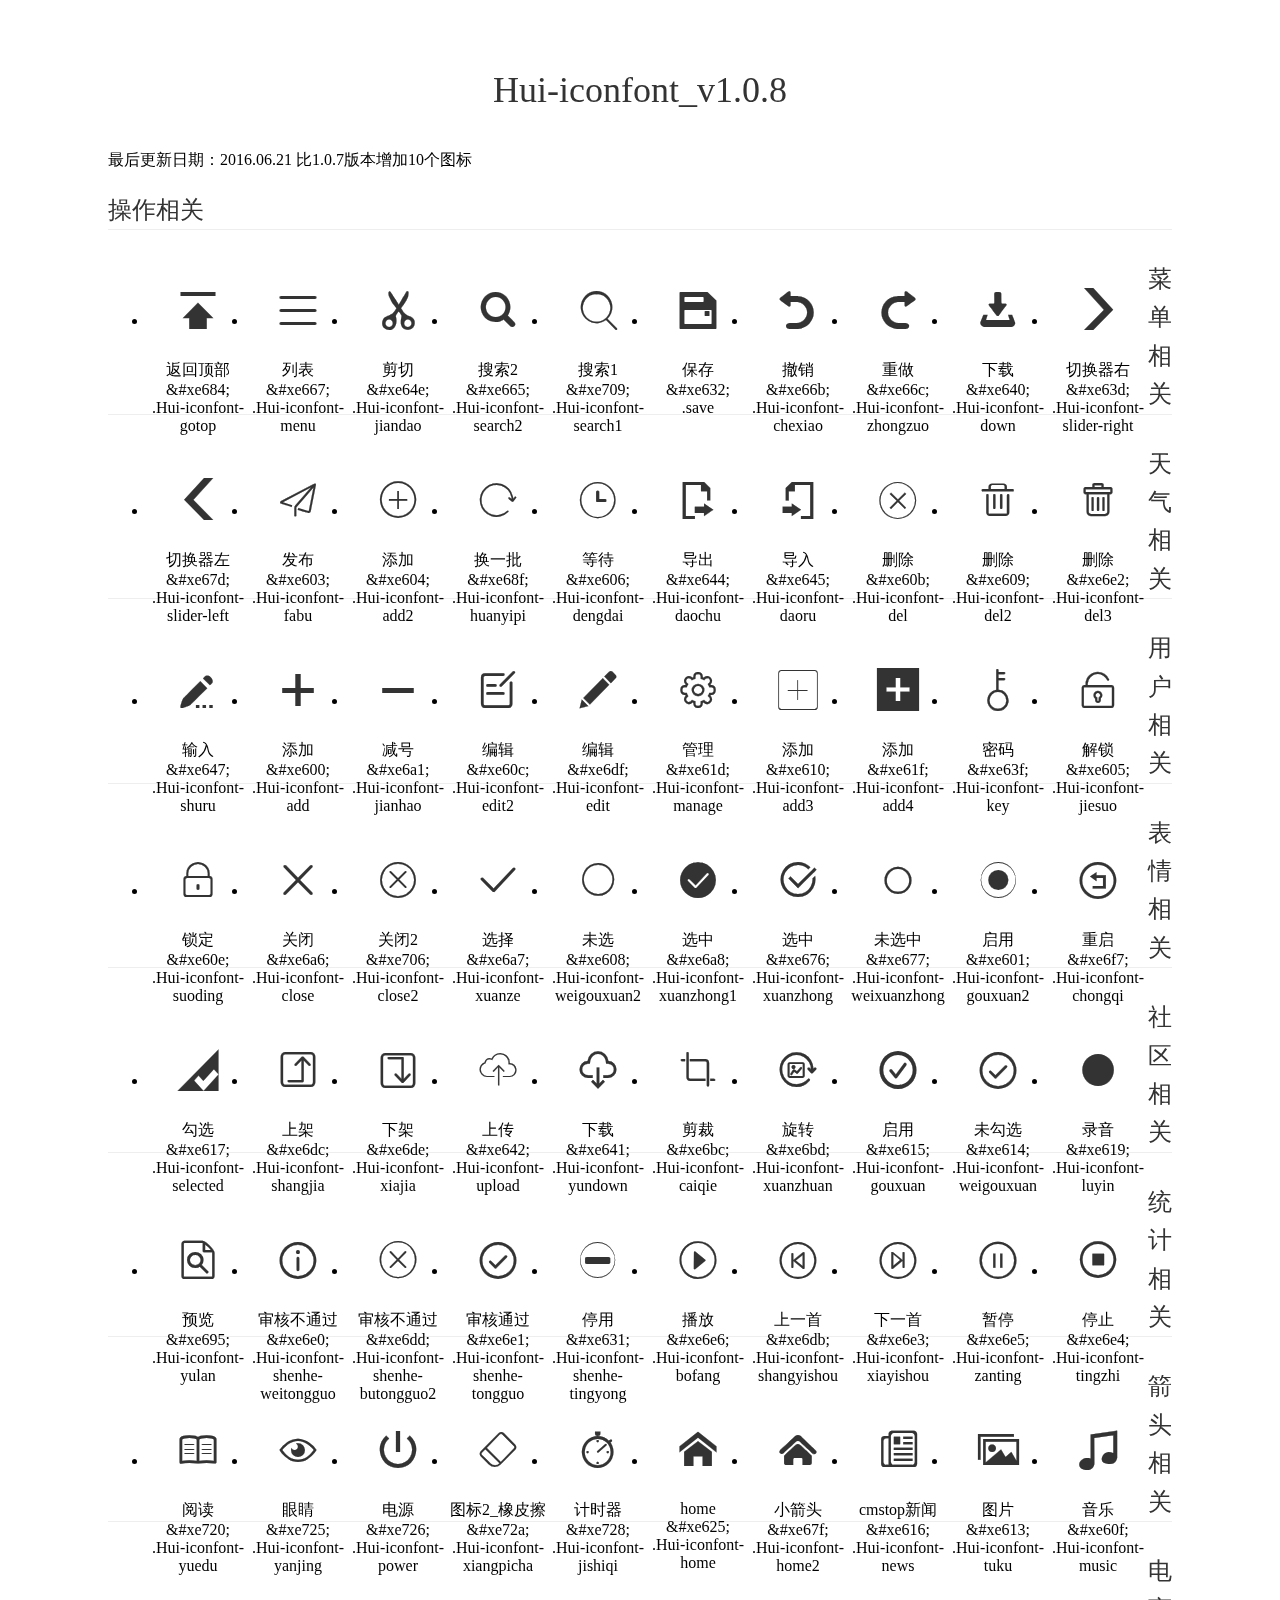
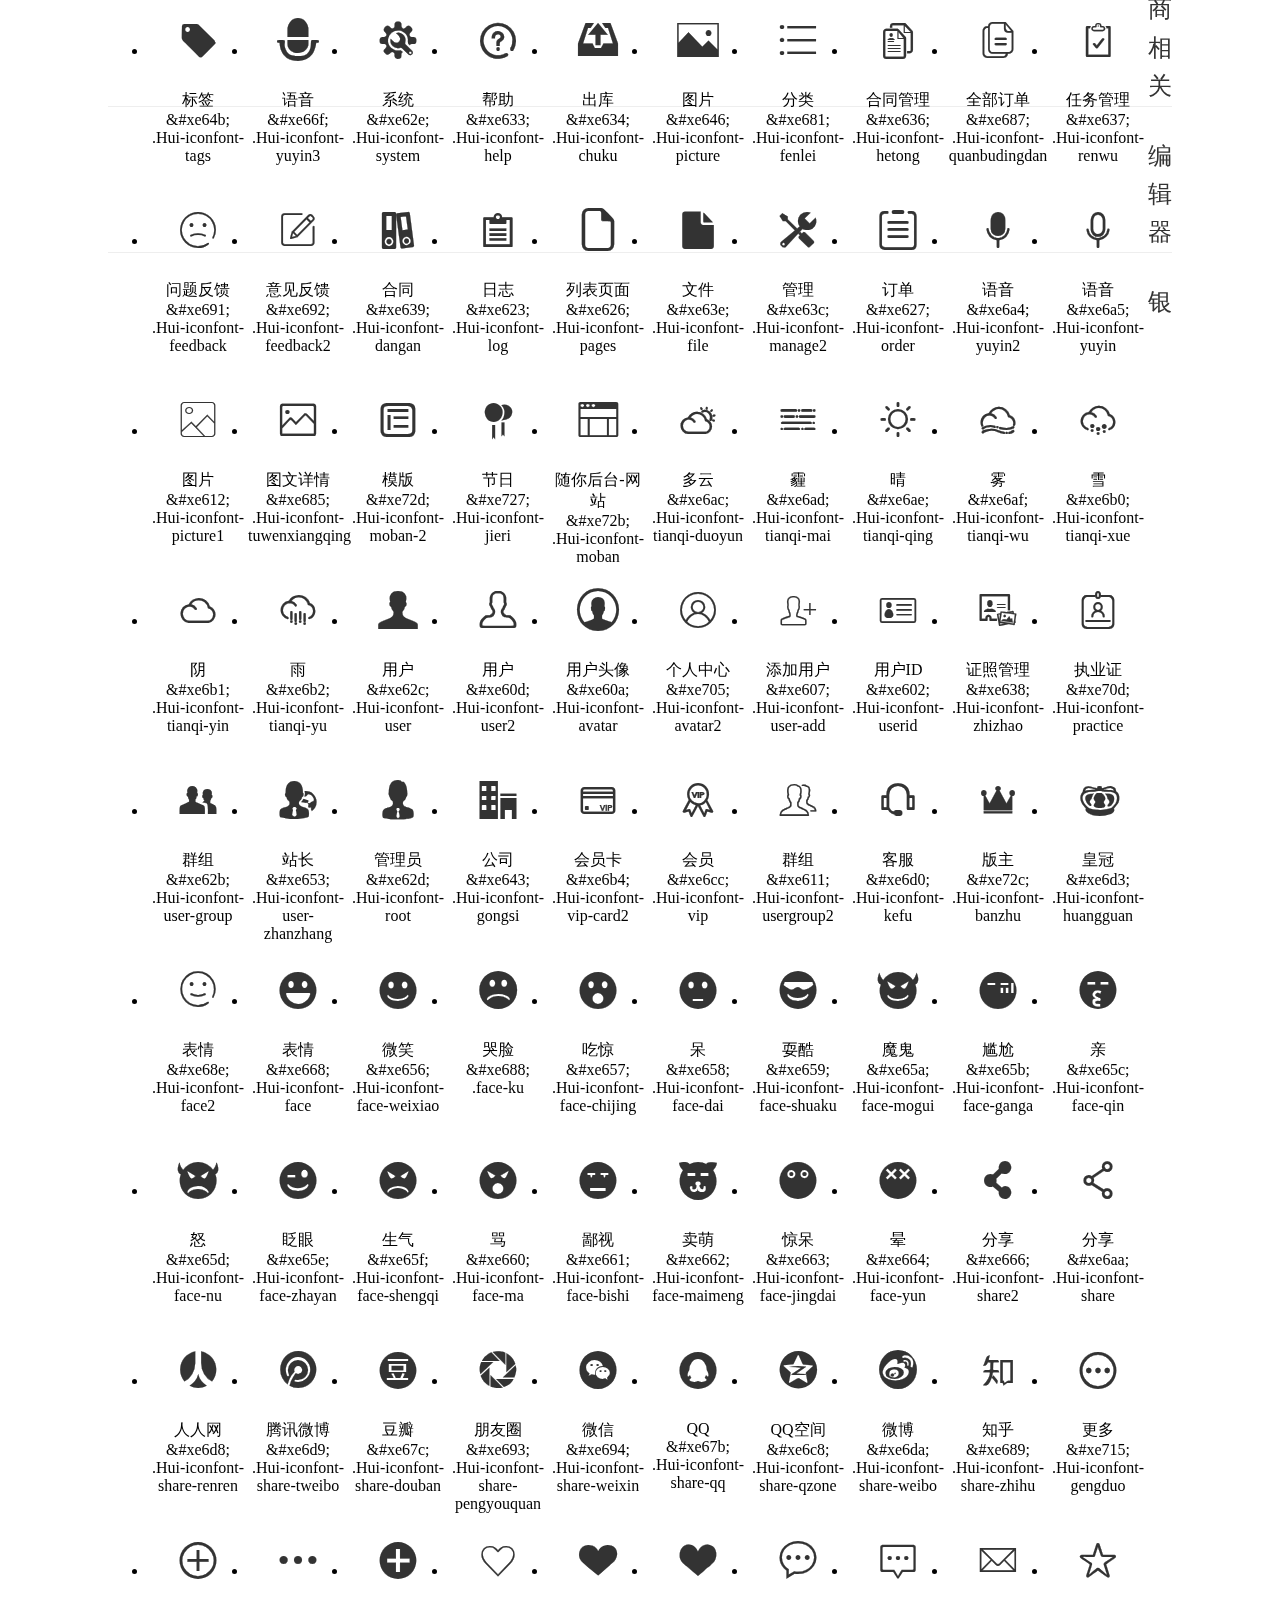
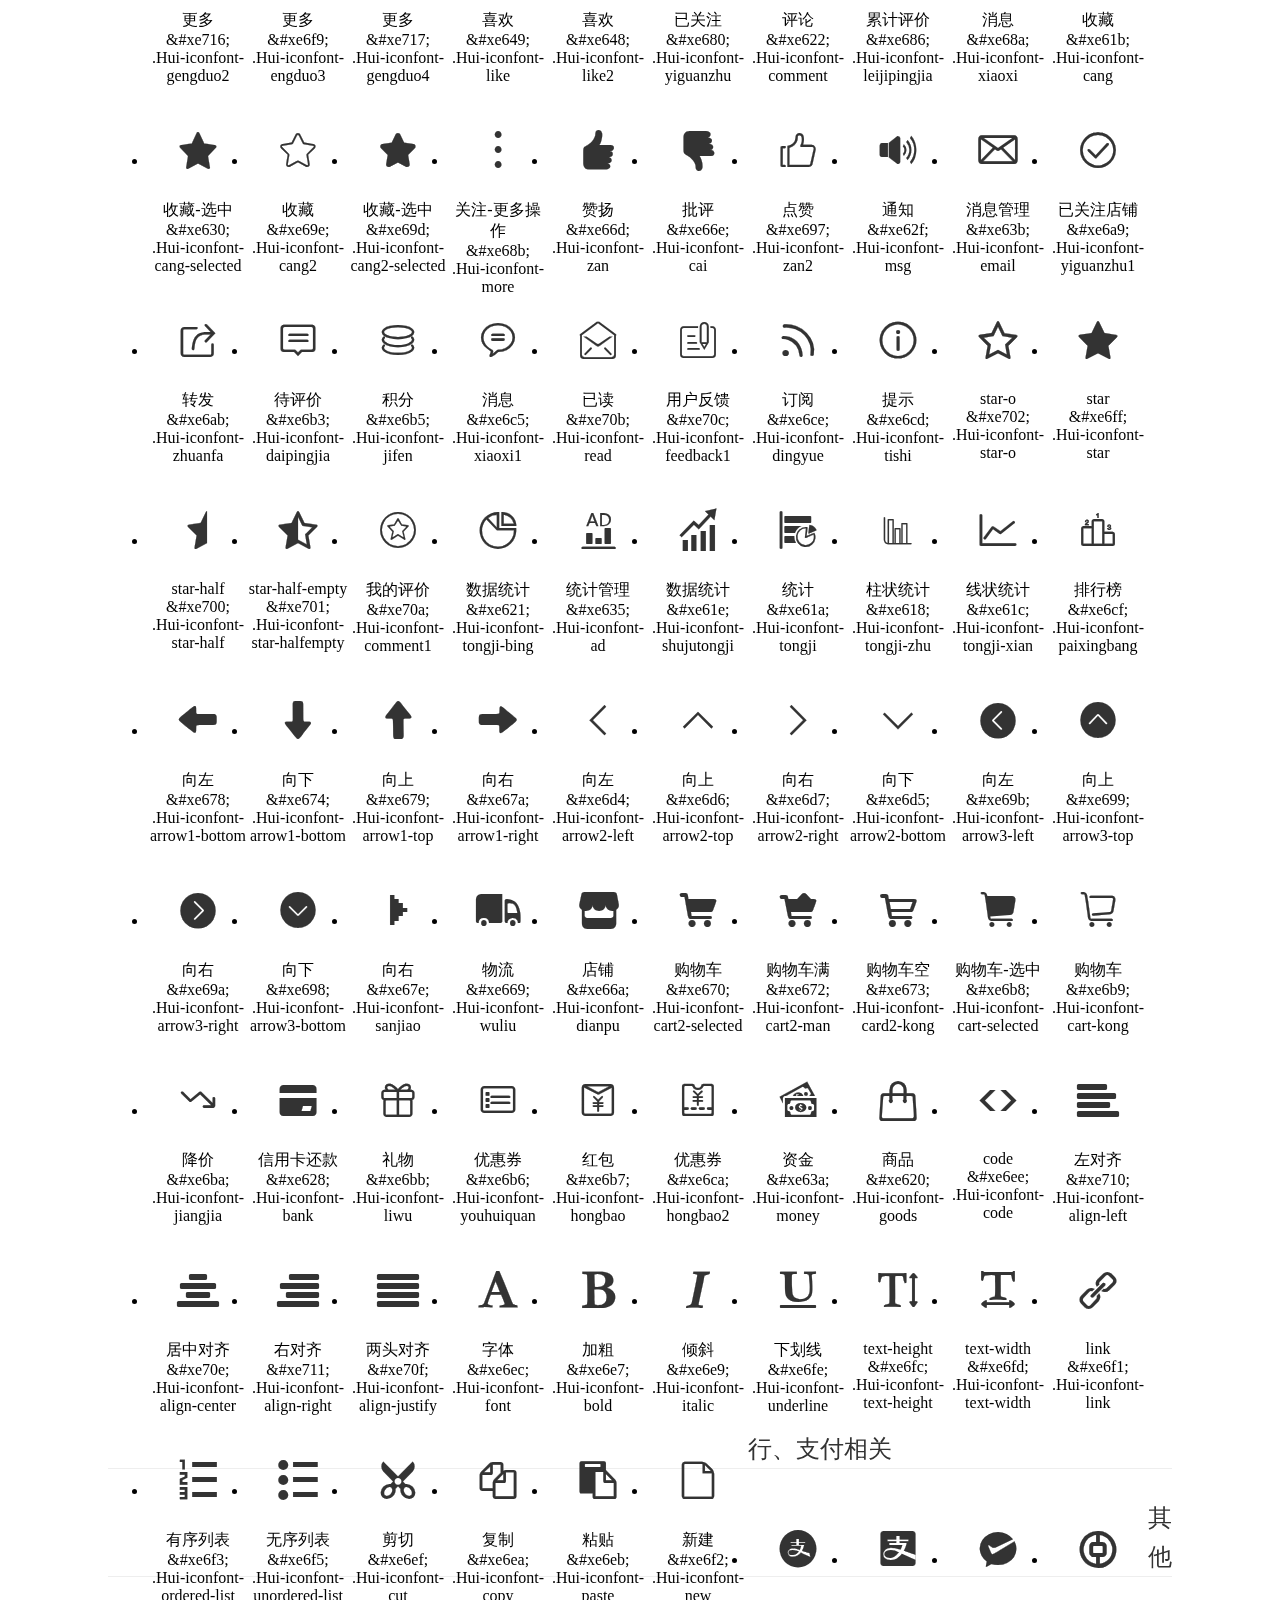
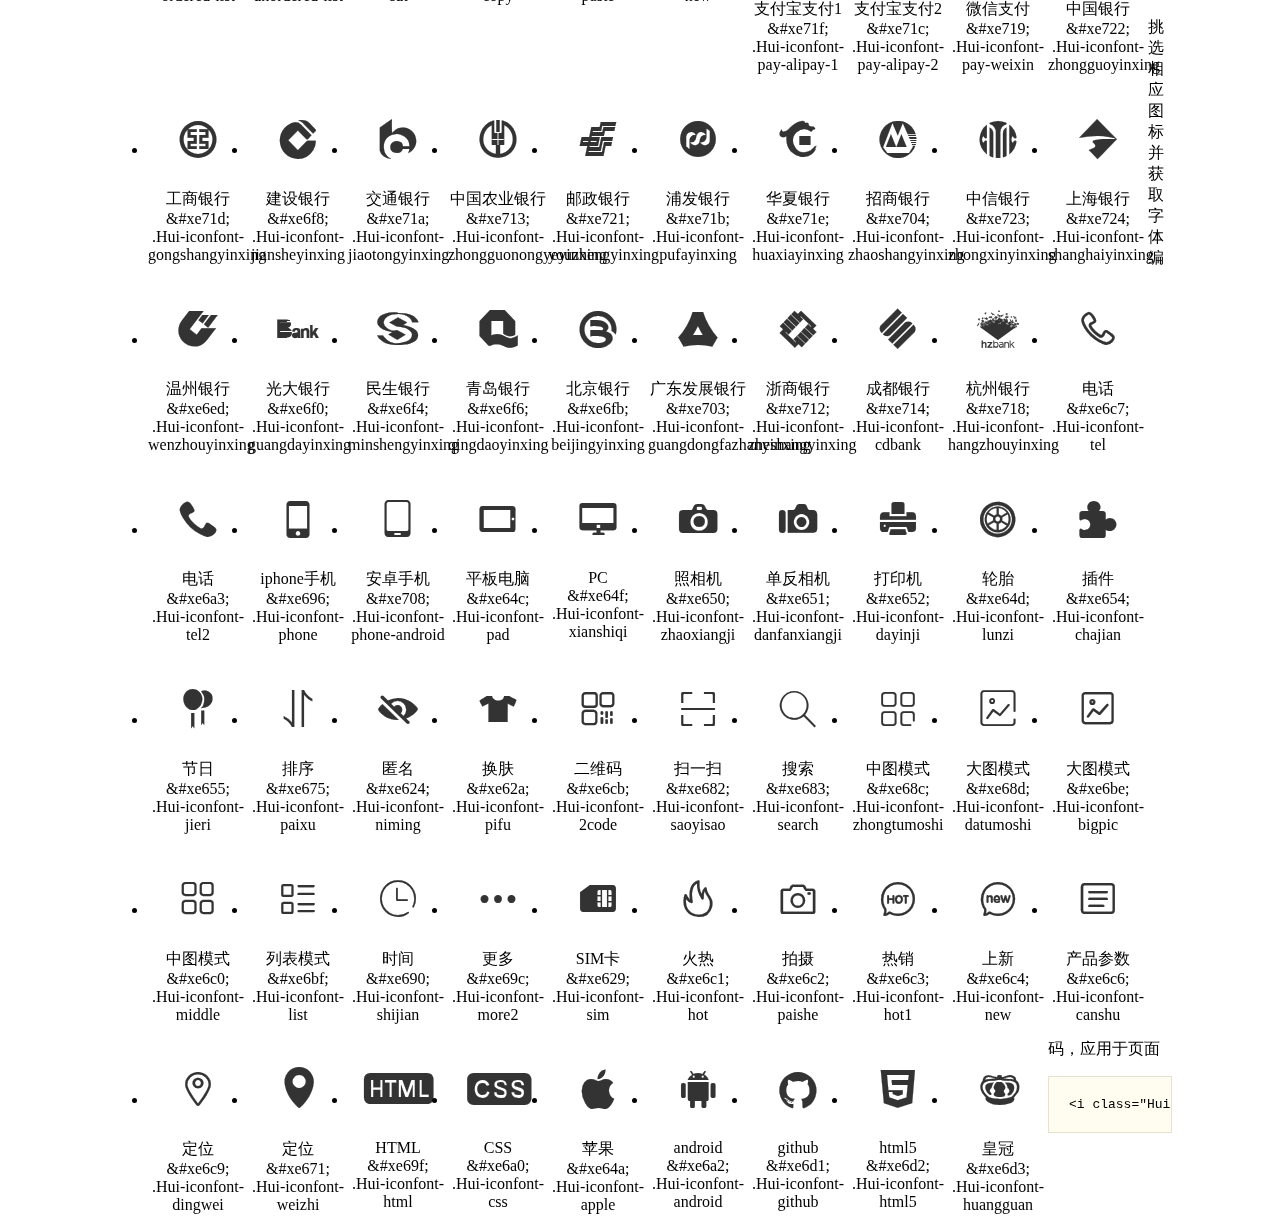
<file: static/common/lib/Hui-iconfont/1.0.8/demo.html>
<!DOCTYPE html>
<html>
<head>
<meta charset="utf-8"/>
<title>Hui-iconfont_v1.0.8</title>
<link href="http://static.h-ui.net/h-ui/css/H-ui.min.css" rel="stylesheet" type="text/css" />
<link rel="stylesheet" href="iconfont.css">
<style type="text/css">
.main {padding: 30px 100px;}
.main h1{font-size:36px; line-height:1.6; color:#333; text-align:center;margin-bottom:30px; font-weight:normal}
.main h2{ font-size:24px;line-height:1.6;color:#333;margin-bottom:30px; border-bottom: 1px solid #eee; font-weight:normal}

.helps { margin-top: 40px}
.helps pre{padding: 20px;margin: 10px 0;border: solid 1px #e7e1cd;background-color: #fffdef;overflow: auto}
.icon_lists li{float: left;width: 100px;height: 190px;text-align: center}
.icon_lists .Hui-iconfont{font-size: 42px;line-height: 100px;margin: 10px 0;color: #333;-webkit-transition: font-size 0.25s ease-out 0s;-moz-transition: font-size 0.25s ease-out 0s;transition: font-size 0.25s ease-out 0s}
.icon_lists .Hui-iconfont:hover { font-size: 100px}
</style>
</head>
<body>
<div class="main">
	<h1>Hui-iconfont_v1.0.8</h1>
	<p class="text-c c-999">最后更新日期：2016.06.21  比1.0.7版本增加10个图标</p>
	
	<h2>操作相关</h2>
	<ul class="icon_lists cl">
		<li> <i class="icon Hui-iconfont">&#xe684;</i>
			<div class="name">返回顶部</div>
			<div class="code">&amp;#xe684;</div>
			<div class="fontclass">.Hui-iconfont-gotop</div>
		</li>
		<li><i class="icon Hui-iconfont">&#xe667;</i>
            <div class="name">列表</div>
            <div class="code">&amp;#xe667;</div>
            <div class="fontclass">.Hui-iconfont-menu</div>
        </li>
		<li> <i class="icon Hui-iconfont">&#xe64e;</i>
			<div class="name">剪切</div>
			<div class="code">&amp;#xe64e;</div>
			<div class="fontclass">.Hui-iconfont-jiandao</div>
		</li>
		<li> <i class="icon Hui-iconfont">&#xe665;</i>
			<div class="name">搜索2</div>
			<div class="code">&amp;#xe665;</div>
			<div class="fontclass">.Hui-iconfont-search2</div>
		</li>
		<li>
        	<i class="icon Hui-iconfont">&#xe709;</i>
            <div class="name">搜索1</div>
            <div class="code">&amp;#xe709;</div>
            <div class="fontclass">.Hui-iconfont-search1</div>
        </li>
		<li> <i class="icon Hui-iconfont">&#xe632;</i>
			<div class="name">保存</div>
			<div class="code">&amp;#xe632;</div>
			<div class="fontclass">.save</div>
		</li>
		<li> <i class="icon Hui-iconfont">&#xe66b;</i>
			<div class="name">撤销</div>
			<div class="code">&amp;#xe66b;</div>
			<div class="fontclass">.Hui-iconfont-chexiao</div>
		</li>
		<li> <i class="icon Hui-iconfont">&#xe66c;</i>
			<div class="name">重做</div>
			<div class="code">&amp;#xe66c;</div>
			<div class="fontclass">.Hui-iconfont-zhongzuo</div>
		</li>
		<li> <i class="icon Hui-iconfont">&#xe640;</i>
			<div class="name">下载</div>
			<div class="code">&amp;#xe640;</div>
			<div class="fontclass">.Hui-iconfont-down</div>
		</li>
		<li> <i class="icon Hui-iconfont">&#xe63d;</i>
			<div class="name">切换器右</div>
			<div class="code">&amp;#xe63d;</div>
			<div class="fontclass">.Hui-iconfont-slider-right</div>
		</li>
		<li> <i class="icon Hui-iconfont">&#xe67d;</i>
			<div class="name">切换器左</div>
			<div class="code">&amp;#xe67d;</div>
			<div class="fontclass">.Hui-iconfont-slider-left</div>
		</li>
		<li> <i class="icon Hui-iconfont">&#xe603;</i>
			<div class="name">发布</div>
			<div class="code">&amp;#xe603;</div>
			<div class="fontclass">.Hui-iconfont-fabu</div>
		</li>
		<li> <i class="icon Hui-iconfont">&#xe604;</i>
			<div class="name">添加</div>
			<div class="code">&amp;#xe604;</div>
			<div class="fontclass">.Hui-iconfont-add2</div>
		</li>
		<li> <i class="icon Hui-iconfont">&#xe68f;</i>
			<div class="name">换一批</div>
			<div class="code">&amp;#xe68f;</div>
			<div class="fontclass">.Hui-iconfont-huanyipi</div>
		</li>
		<li> <i class="icon Hui-iconfont">&#xe606;</i>
			<div class="name">等待</div>
			<div class="code">&amp;#xe606;</div>
			<div class="fontclass">.Hui-iconfont-dengdai</div>
		</li>
		<li> <i class="icon Hui-iconfont">&#xe644;</i>
			<div class="name">导出</div>
			<div class="code">&amp;#xe644;</div>
			<div class="fontclass">.Hui-iconfont-daochu</div>
		</li>
		<li> <i class="icon Hui-iconfont">&#xe645;</i>
			<div class="name">导入</div>
			<div class="code">&amp;#xe645;</div>
			<div class="fontclass">.Hui-iconfont-daoru</div>
		</li>
		<li> <i class="icon Hui-iconfont">&#xe60b;</i>
			<div class="name">删除</div>
			<div class="code">&amp;#xe60b;</div>
			<div class="fontclass">.Hui-iconfont-del</div>
		</li>
		<li> <i class="icon Hui-iconfont">&#xe609;</i>
			<div class="name">删除</div>
			<div class="code">&amp;#xe609;</div>
			<div class="fontclass">.Hui-iconfont-del2</div>
		</li>
		<li> <i class="icon Hui-iconfont">&#xe6e2;</i>
			<div class="name">删除</div>
			<div class="code">&amp;#xe6e2;</div>
			<div class="fontclass">.Hui-iconfont-del3</div>
		</li>
		<li> <i class="icon Hui-iconfont">&#xe647;</i>
			<div class="name">输入</div>
			<div class="code">&amp;#xe647;</div>
			<div class="fontclass">.Hui-iconfont-shuru</div>
		</li>
		<li> <i class="icon Hui-iconfont">&#xe600;</i>
			<div class="name">添加</div>
			<div class="code">&amp;#xe600;</div>
			<div class="fontclass">.Hui-iconfont-add</div>
		</li>
		<li> <i class="icon Hui-iconfont">&#xe6a1;</i>
			<div class="name">减号</div>
			<div class="code">&amp;#xe6a1;</div>
			<div class="fontclass">.Hui-iconfont-jianhao</div>
		</li>
		<li> <i class="icon Hui-iconfont">&#xe60c;</i>
			<div class="name">编辑</div>
			<div class="code">&amp;#xe60c;</div>
			<div class="fontclass">.Hui-iconfont-edit2</div>
		</li>
		<li> <i class="icon Hui-iconfont">&#xe6df;</i>
			<div class="name">编辑</div>
			<div class="code">&amp;#xe6df;</div>
			<div class="fontclass">.Hui-iconfont-edit</div>
		</li>
		<li> <i class="icon Hui-iconfont">&#xe61d;</i>
			<div class="name">管理</div>
			<div class="code">&amp;#xe61d;</div>
			<div class="fontclass">.Hui-iconfont-manage</div>
		</li>
		<li> <i class="icon Hui-iconfont">&#xe610;</i>
			<div class="name">添加</div>
			<div class="code">&amp;#xe610;</div>
			<div class="fontclass">.Hui-iconfont-add3</div>
		</li>
		<li> <i class="icon Hui-iconfont">&#xe61f;</i>
			<div class="name">添加</div>
			<div class="code">&amp;#xe61f;</div>
			<div class="fontclass">.Hui-iconfont-add4</div>
		</li>
		<li> <i class="icon Hui-iconfont">&#xe63f;</i>
			<div class="name">密码</div>
			<div class="code">&amp;#xe63f;</div>
			<div class="fontclass">.Hui-iconfont-key</div>
		</li>
		<li> <i class="icon Hui-iconfont">&#xe605;</i>
			<div class="name">解锁</div>
			<div class="code">&amp;#xe605;</div>
			<div class="fontclass">.Hui-iconfont-jiesuo</div>
		</li>
		<li> <i class="icon Hui-iconfont">&#xe60e;</i>
			<div class="name">锁定</div>
			<div class="code">&amp;#xe60e;</div>
			<div class="fontclass">.Hui-iconfont-suoding</div>
		</li>
		<li> <i class="icon Hui-iconfont">&#xe6a6;</i>
			<div class="name">关闭</div>
			<div class="code">&amp;#xe6a6;</div>
			<div class="fontclass">.Hui-iconfont-close</div>
		</li>
		<li>
        	<i class="icon Hui-iconfont">&#xe706;</i>
            <div class="name">关闭2</div>
            <div class="code">&amp;#xe706;</div>
            <div class="fontclass">.Hui-iconfont-close2</div>
        </li>
		<li> <i class="icon Hui-iconfont">&#xe6a7;</i>
			<div class="name">选择</div>
			<div class="code">&amp;#xe6a7;</div>
			<div class="fontclass">.Hui-iconfont-xuanze</div>
		</li>
		<li> <i class="icon Hui-iconfont">&#xe608;</i>
			<div class="name">未选</div>
			<div class="code">&amp;#xe608;</div>
			<div class="fontclass">.Hui-iconfont-weigouxuan2</div>
		</li>
		<li> <i class="icon Hui-iconfont">&#xe6a8;</i>
			<div class="name">选中</div>
			<div class="code">&amp;#xe6a8;</div>
			<div class="fontclass">.Hui-iconfont-xuanzhong1</div>
		</li>
		<li> <i class="icon Hui-iconfont">&#xe676;</i>
			<div class="name">选中</div>
			<div class="code">&amp;#xe676;</div>
			<div class="fontclass">.Hui-iconfont-xuanzhong</div>
		</li>
		<li> <i class="icon Hui-iconfont">&#xe677;</i>
			<div class="name">未选中</div>
			<div class="code">&amp;#xe677;</div>
			<div class="fontclass">.Hui-iconfont-weixuanzhong</div>
		</li>
		<li> <i class="icon Hui-iconfont">&#xe601;</i>
			<div class="name">启用</div>
			<div class="code">&amp;#xe601;</div>
			<div class="fontclass">.Hui-iconfont-gouxuan2</div>
		</li>
		<li> <i class="icon Hui-iconfont">&#xe6f7;</i>
			<div class="name">重启</div>
			<div class="code">&amp;#xe6f7;</div>
			<div class="fontclass">.Hui-iconfont-chongqi</div>
		</li>
		<li> <i class="icon Hui-iconfont">&#xe617;</i>
			<div class="name">勾选</div>
			<div class="code">&amp;#xe617;</div>
			<div class="fontclass">.Hui-iconfont-selected</div>
		</li>
		<li> <i class="icon Hui-iconfont">&#xe6dc;</i>
			<div class="name">上架</div>
			<div class="code">&amp;#xe6dc;</div>
			<div class="fontclass">.Hui-iconfont-shangjia</div>
		</li>
		<li> <i class="icon Hui-iconfont">&#xe6de;</i>
			<div class="name">下架</div>
			<div class="code">&amp;#xe6de;</div>
			<div class="fontclass">.Hui-iconfont-xiajia</div>
		</li>
		<li> <i class="icon Hui-iconfont">&#xe642;</i>
			<div class="name">上传</div>
			<div class="code">&amp;#xe642;</div>
			<div class="fontclass">.Hui-iconfont-upload</div>
		</li>
		<li> <i class="icon Hui-iconfont">&#xe641;</i>
			<div class="name">下载</div>
			<div class="code">&amp;#xe641;</div>
			<div class="fontclass">.Hui-iconfont-yundown</div>
		</li>
		<li> <i class="icon Hui-iconfont">&#xe6bc;</i>
			<div class="name">剪裁</div>
			<div class="code">&amp;#xe6bc;</div>
			<div class="fontclass">.Hui-iconfont-caiqie</div>
		</li>
		<li> <i class="icon Hui-iconfont">&#xe6bd;</i>
			<div class="name">旋转</div>
			<div class="code">&amp;#xe6bd;</div>
			<div class="fontclass">.Hui-iconfont-xuanzhuan</div>
		</li>
		<li> <i class="icon Hui-iconfont">&#xe615;</i>
			<div class="name">启用</div>
			<div class="code">&amp;#xe615;</div>
			<div class="fontclass">.Hui-iconfont-gouxuan</div>
		</li>
		<li> <i class="icon Hui-iconfont">&#xe6e1;</i>
			<div class="name">未勾选</div>
			<div class="code">&amp;#xe614;</div>
			<div class="fontclass">.Hui-iconfont-weigouxuan</div>
		</li>
		<li> <i class="icon Hui-iconfont">&#xe619;</i>
			<div class="name">录音</div>
			<div class="code">&amp;#xe619;</div>
			<div class="fontclass">.Hui-iconfont-luyin</div>
		</li>
		
		<li> <i class="icon Hui-iconfont">&#xe695;</i>
			<div class="name">预览</div>
			<div class="code">&amp;#xe695;</div>
			<div class="fontclass">.Hui-iconfont-yulan</div>
		</li>
		<li> <i class="icon Hui-iconfont">&#xe6e0;</i>
			<div class="name">审核不通过</div>
			<div class="code">&amp;#xe6e0;</div>
			<div class="fontclass">.Hui-iconfont-shenhe-weitongguo</div>
		</li>
		<li> <i class="icon Hui-iconfont">&#xe6dd;</i>
			<div class="name">审核不通过</div>
			<div class="code">&amp;#xe6dd;</div>
			<div class="fontclass">.Hui-iconfont-shenhe-butongguo2</div>
		</li>
		<li> <i class="icon Hui-iconfont">&#xe6e1;</i>
			<div class="name">审核通过</div>
			<div class="code">&amp;#xe6e1;</div>
			<div class="fontclass">.Hui-iconfont-shenhe-tongguo</div>
		</li>
		<li>
			<i class="icon Hui-iconfont">&#xe631;</i>
			<div class="name">停用</div>
			<div class="code">&amp;#xe631;</div>
			<div class="fontclass">.Hui-iconfont-shenhe-tingyong</div>
		</li>
		<li>
            <i class="icon Hui-iconfont">&#xe6e6;</i>
            <div class="name">播放</div>
            <div class="code">&amp;#xe6e6;</div>
            <div class="fontclass">.Hui-iconfont-bofang</div>
        </li>
        <li>
        	<i class="icon Hui-iconfont">&#xe6db;</i>
            <div class="name">上一首</div>
            <div class="code">&amp;#xe6db;</div>
            <div class="fontclass">.Hui-iconfont-shangyishou</div>
        </li>
        <li>
        	<i class="icon Hui-iconfont">&#xe6e3;</i>
            <div class="name">下一首</div>
            <div class="code">&amp;#xe6e3;</div>
            <div class="fontclass">.Hui-iconfont-xiayishou</div>
        </li>
        <li>
        	<i class="icon Hui-iconfont">&#xe6e5;</i>
            <div class="name">暂停</div>
            <div class="code">&amp;#xe6e5;</div>
            <div class="fontclass">.Hui-iconfont-zanting</div>
        </li>
        <li>
        	<i class="icon Hui-iconfont">&#xe6e4;</i>
            <div class="name">停止</div>
            <div class="code">&amp;#xe6e4;</div>
            <div class="fontclass">.Hui-iconfont-tingzhi</div>
        </li>
		<li>
			<i class="icon Hui-iconfont">&#xe720;</i>
			<div class="name">阅读</div>
			<div class="code">&amp;#xe720;</div>
			<div class="fontclass">.Hui-iconfont-yuedu</div>
		</li>
		<li>
			<i class="icon Hui-iconfont">&#xe725;</i>
			<div class="name">眼睛</div>
			<div class="code">&amp;#xe725;</div>
			<div class="fontclass">.Hui-iconfont-yanjing</div>
		</li>
		<li>
			<i class="icon Hui-iconfont">&#xe726;</i>
			<div class="name">电源</div>
			<div class="code">&amp;#xe726;</div>
			<div class="fontclass">.Hui-iconfont-power</div>
		</li>
		<li>
			<i class="icon Hui-iconfont">&#xe72a;</i>
			<div class="name">图标2_橡皮擦</div>
			<div class="code">&amp;#xe72a;</div>
			<div class="fontclass">.Hui-iconfont-xiangpicha</div>
		</li>
		<li>
			<i class="icon Hui-iconfont">&#xe728;</i>
			<div class="name">计时器</div>
			<div class="code">&amp;#xe728;</div>
			<div class="fontclass">.Hui-iconfont-jishiqi</div>
		</li>
		
	</ul>
	<h2>菜单相关</h2>
	<ul class="icon_lists cl">
		<li> <i class="icon Hui-iconfont">&#xe625;</i>
			<div class="name">home</div>
			<div class="code">&amp;#xe625;</div>
			<div class="fontclass">.Hui-iconfont-home</div>
		</li>
		<li> <i class="icon Hui-iconfont">&#xe67f;</i>
			<div class="name">小箭头</div>
			<div class="code">&amp;#xe67f;</div>
			<div class="fontclass">.Hui-iconfont-home2</div>
		</li>
		<li> <i class="icon Hui-iconfont">&#xe616;</i>
			<div class="name">cmstop新闻</div>
			<div class="code">&amp;#xe616;</div>
			<div class="fontclass">.Hui-iconfont-news</div>
		</li>
		<li> <i class="icon Hui-iconfont">&#xe613;</i>
			<div class="name">图片</div>
			<div class="code">&amp;#xe613;</div>
			<div class="fontclass">.Hui-iconfont-tuku</div>
		</li>
		<li> <i class="icon Hui-iconfont">&#xe60f;</i>
			<div class="name">音乐</div>
			<div class="code">&amp;#xe60f;</div>
			<div class="fontclass">.Hui-iconfont-music</div>
		</li>
		<li> <i class="icon Hui-iconfont">&#xe64b;</i>
			<div class="name">标签</div>
			<div class="code">&amp;#xe64b;</div>
			<div class="fontclass">.Hui-iconfont-tags</div>
		</li>
		<li> <i class="icon Hui-iconfont">&#xe66f;</i>
			<div class="name">语音</div>
			<div class="code">&amp;#xe66f;</div>
			<div class="fontclass">.Hui-iconfont-yuyin3</div>
		</li>
		<li> <i class="icon Hui-iconfont">&#xe62e;</i>
			<div class="name">系统</div>
			<div class="code">&amp;#xe62e;</div>
			<div class="fontclass">.Hui-iconfont-system</div>
		</li>
		<li> <i class="icon Hui-iconfont">&#xe633;</i>
			<div class="name">帮助</div>
			<div class="code">&amp;#xe633;</div>
			<div class="fontclass">.Hui-iconfont-help</div>
		</li>
		<li> <i class="icon Hui-iconfont">&#xe634;</i>
			<div class="name">出库</div>
			<div class="code">&amp;#xe634;</div>
			<div class="fontclass">.Hui-iconfont-chuku</div>
		</li>
		<li> <i class="icon Hui-iconfont">&#xe646;</i>
			<div class="name">图片</div>
			<div class="code">&amp;#xe646;</div>
			<div class="fontclass">.Hui-iconfont-picture</div>
		</li>
		<li> <i class="icon Hui-iconfont">&#xe681;</i>
			<div class="name">分类</div>
			<div class="code">&amp;#xe681;</div>
			<div class="fontclass">.Hui-iconfont-fenlei</div>
		</li>
		<li> <i class="icon Hui-iconfont">&#xe636;</i>
			<div class="name">合同管理</div>
			<div class="code">&amp;#xe636;</div>
			<div class="fontclass">.Hui-iconfont-hetong</div>
		</li>
		<li> <i class="icon Hui-iconfont">&#xe687;</i>
			<div class="name">全部订单</div>
			<div class="code">&amp;#xe687;</div>
			<div class="fontclass">.Hui-iconfont-quanbudingdan</div>
		</li>
		<li> <i class="icon Hui-iconfont">&#xe637;</i>
			<div class="name">任务管理</div>
			<div class="code">&amp;#xe637;</div>
			<div class="fontclass">.Hui-iconfont-renwu</div>
		</li>
		<li> <i class="icon Hui-iconfont">&#xe691;</i>
			<div class="name">问题反馈</div>
			<div class="code">&amp;#xe691;</div>
			<div class="fontclass">.Hui-iconfont-feedback</div>
		</li>
		<li> <i class="icon Hui-iconfont">&#xe692;</i>
			<div class="name">意见反馈</div>
			<div class="code">&amp;#xe692;</div>
			<div class="fontclass">.Hui-iconfont-feedback2</div>
		</li>
		<li> <i class="icon Hui-iconfont">&#xe639;</i>
			<div class="name">合同</div>
			<div class="code">&amp;#xe639;</div>
			<div class="fontclass">.Hui-iconfont-dangan</div>
		</li>
		<li> <i class="icon Hui-iconfont">&#xe623;</i>
			<div class="name">日志</div>
			<div class="code">&amp;#xe623;</div>
			<div class="fontclass">.Hui-iconfont-log</div>
		</li>
		<li> <i class="icon Hui-iconfont">&#xe626;</i>
			<div class="name">列表页面</div>
			<div class="code">&amp;#xe626;</div>
			<div class="fontclass">.Hui-iconfont-pages</div>
		</li>
		<li> <i class="icon Hui-iconfont">&#xe63e;</i>
			<div class="name">文件</div>
			<div class="code">&amp;#xe63e;</div>
			<div class="fontclass">.Hui-iconfont-file</div>
		</li>
		<li> <i class="icon Hui-iconfont">&#xe63c;</i>
			<div class="name">管理</div>
			<div class="code">&amp;#xe63c;</div>
			<div class="fontclass">.Hui-iconfont-manage2</div>
		</li>
		<li> <i class="icon Hui-iconfont">&#xe627;</i>
			<div class="name">订单</div>
			<div class="code">&amp;#xe627;</div>
			<div class="fontclass">.Hui-iconfont-order</div>
		</li>
		<li> <i class="icon Hui-iconfont">&#xe6a4;</i>
			<div class="name">语音</div>
			<div class="code">&amp;#xe6a4;</div>
			<div class="fontclass">.Hui-iconfont-yuyin2</div>
		</li>
		<li> <i class="icon Hui-iconfont">&#xe6a5;</i>
			<div class="name">语音</div>
			<div class="code">&amp;#xe6a5;</div>
			<div class="fontclass">.Hui-iconfont-yuyin</div>
		</li>
		<li> <i class="icon Hui-iconfont">&#xe612;</i>
			<div class="name">图片</div>
			<div class="code">&amp;#xe612;</div>
			<div class="fontclass">.Hui-iconfont-picture1</div>
		</li>
		<li> <i class="icon Hui-iconfont">&#xe685;</i>
			<div class="name">图文详情</div>
			<div class="code">&amp;#xe685;</div>
			<div class="fontclass">.Hui-iconfont-tuwenxiangqing</div>
		</li>
		<li>
			<i class="icon Hui-iconfont">&#xe72d;</i>
			<div class="name">模版</div>
			<div class="code">&amp;#xe72d;</div>
			<div class="fontclass">.Hui-iconfont-moban-2</div>
		</li>
		<li>
			<i class="icon Hui-iconfont">&#xe727;</i>
			<div class="name">节日</div>
			<div class="code">&amp;#xe727;</div>
			<div class="fontclass">.Hui-iconfont-jieri</div>
		</li>
		<li>
			<i class="icon Hui-iconfont">&#xe72b;</i>
			<div class="name">随你后台-网站</div>
			<div class="code">&amp;#xe72b;</div>
			<div class="fontclass">.Hui-iconfont-moban</div>
		</li>
	</ul>
	<h2>天气相关</h2>
	<ul class="icon_lists cl">
		<li> <i class="icon Hui-iconfont">&#xe6ac;</i>
			<div class="name">多云</div>
			<div class="code">&amp;#xe6ac;</div>
			<div class="fontclass">.Hui-iconfont-tianqi-duoyun</div>
		</li>
		<li> <i class="icon Hui-iconfont">&#xe6ad;</i>
			<div class="name">霾</div>
			<div class="code">&amp;#xe6ad;</div>
			<div class="fontclass">.Hui-iconfont-tianqi-mai</div>
		</li>
		<li> <i class="icon Hui-iconfont">&#xe6ae;</i>
			<div class="name">晴</div>
			<div class="code">&amp;#xe6ae;</div>
			<div class="fontclass">.Hui-iconfont-tianqi-qing</div>
		</li>
		<li> <i class="icon Hui-iconfont">&#xe6af;</i>
			<div class="name">雾</div>
			<div class="code">&amp;#xe6af;</div>
			<div class="fontclass">.Hui-iconfont-tianqi-wu</div>
		</li>
		<li> <i class="icon Hui-iconfont">&#xe6b0;</i>
			<div class="name">雪</div>
			<div class="code">&amp;#xe6b0;</div>
			<div class="fontclass">.Hui-iconfont-tianqi-xue</div>
		</li>
		<li> <i class="icon Hui-iconfont">&#xe6b1;</i>
			<div class="name">阴</div>
			<div class="code">&amp;#xe6b1;</div>
			<div class="fontclass">.Hui-iconfont-tianqi-yin</div>
		</li>
		<li> <i class="icon Hui-iconfont">&#xe6b2;</i>
			<div class="name">雨</div>
			<div class="code">&amp;#xe6b2;</div>
			<div class="fontclass">.Hui-iconfont-tianqi-yu</div>
		</li>
	</ul>
	<h2>用户相关</h2>
	<ul class="icon_lists cl">
		<li> <i class="icon Hui-iconfont">&#xe62c;</i>
			<div class="name">用户</div>
			<div class="code">&amp;#xe62c;</div>
			<div class="fontclass">.Hui-iconfont-user</div>
		</li>
		<li> <i class="icon Hui-iconfont">&#xe60d;</i>
			<div class="name">用户</div>
			<div class="code">&amp;#xe60d;</div>
			<div class="fontclass">.Hui-iconfont-user2</div>
		</li>
		<li> <i class="icon Hui-iconfont">&#xe60a;</i>
			<div class="name">用户头像</div>
			<div class="code">&amp;#xe60a;</div>
			<div class="fontclass">.Hui-iconfont-avatar</div>
		</li>
		<li>
        	<i class="icon Hui-iconfont">&#xe705;</i>
            <div class="name">个人中心</div>
            <div class="code">&amp;#xe705;</div>
            <div class="fontclass">.Hui-iconfont-avatar2</div>
        </li>
		<li> <i class="icon Hui-iconfont">&#xe607;</i>
			<div class="name">添加用户</div>
			<div class="code">&amp;#xe607;</div>
			<div class="fontclass">.Hui-iconfont-user-add</div>
		</li>
		<li> <i class="icon Hui-iconfont">&#xe602;</i>
			<div class="name">用户ID</div>
			<div class="code">&amp;#xe602;</div>
			<div class="fontclass">.Hui-iconfont-userid</div>
		</li>
		<li> <i class="icon Hui-iconfont">&#xe638;</i>
			<div class="name">证照管理</div>
			<div class="code">&amp;#xe638;</div>
			<div class="fontclass">.Hui-iconfont-zhizhao</div>
		</li>
		<li>
        	<i class="icon Hui-iconfont">&#xe70d;</i>
            <div class="name">执业证</div>
            <div class="code">&amp;#xe70d;</div>
            <div class="fontclass">.Hui-iconfont-practice</div>
        </li>
		<li> <i class="icon Hui-iconfont">&#xe62b;</i>
			<div class="name">群组</div>
			<div class="code">&amp;#xe62b;</div>
			<div class="fontclass">.Hui-iconfont-user-group</div>
		</li>
		<li> <i class="icon Hui-iconfont">&#xe653;</i>
			<div class="name">站长</div>
			<div class="code">&amp;#xe653;</div>
			<div class="fontclass">.Hui-iconfont-user-zhanzhang</div>
		</li>
		<li> <i class="icon Hui-iconfont">&#xe62d;</i>
			<div class="name">管理员</div>
			<div class="code">&amp;#xe62d;</div>
			<div class="fontclass">.Hui-iconfont-root</div>
		</li>
		<li> <i class="icon Hui-iconfont">&#xe643;</i>
			<div class="name">公司</div>
			<div class="code">&amp;#xe643;</div>
			<div class="fontclass">.Hui-iconfont-gongsi</div>
		</li>
		<li> <i class="icon Hui-iconfont">&#xe6b4;</i>
			<div class="name">会员卡</div>
			<div class="code">&amp;#xe6b4;</div>
			<div class="fontclass">.Hui-iconfont-vip-card2</div>
		</li>
		<li> <i class="icon Hui-iconfont">&#xe6cc;</i>
			<div class="name">会员</div>
			<div class="code">&amp;#xe6cc;</div>
			<div class="fontclass">.Hui-iconfont-vip</div>
		</li>
		<li> <i class="icon Hui-iconfont">&#xe611;</i>
			<div class="name">群组</div>
			<div class="code">&amp;#xe611;</div>
			<div class="fontclass">.Hui-iconfont-usergroup2</div>
		</li>
		<li> <i class="icon Hui-iconfont">&#xe6d0;</i>
			<div class="name">客服</div>
			<div class="code">&amp;#xe6d0;</div>
			<div class="fontclass">.Hui-iconfont-kefu</div>
		</li>
		<li>
			<i class="icon Hui-iconfont">&#xe72c;</i>
			<div class="name">版主</div>
			<div class="code">&amp;#xe72c;</div>
			<div class="fontclass">.Hui-iconfont-banzhu</div>
		</li>
		<li>
			<i class="icon Hui-iconfont">&#xe6d3;</i>
			<div class="name">皇冠</div>
			<div class="code">&amp;#xe6d3;</div>
			<div class="fontclass">.Hui-iconfont-huangguan</div>
		</li>
	</ul>
	<h2>表情相关</h2>
	<ul class="icon_lists cl">
		<li> <i class="icon Hui-iconfont">&#xe68e;</i>
			<div class="name">表情</div>
			<div class="code">&amp;#xe68e;</div>
			<div class="fontclass">.Hui-iconfont-face2</div>
		</li>
		<li> <i class="icon Hui-iconfont">&#xe668;</i>
			<div class="name">表情</div>
			<div class="code">&amp;#xe668;</div>
			<div class="fontclass">.Hui-iconfont-face</div>
		</li>
		<li> <i class="icon Hui-iconfont">&#xe656;</i>
			<div class="name">微笑</div>
			<div class="code">&amp;#xe656;</div>
			<div class="fontclass">.Hui-iconfont-face-weixiao</div>
		</li>
		<li> <i class="icon Hui-iconfont">&#xe688;</i>
			<div class="name">哭脸</div>
			<div class="code">&amp;#xe688;</div>
			<div class="fontclass">.face-ku</div>
		</li>
		<li> <i class="icon Hui-iconfont">&#xe657;</i>
			<div class="name">吃惊</div>
			<div class="code">&amp;#xe657;</div>
			<div class="fontclass">.Hui-iconfont-face-chijing</div>
		</li>
		<li> <i class="icon Hui-iconfont">&#xe658;</i>
			<div class="name">呆</div>
			<div class="code">&amp;#xe658;</div>
			<div class="fontclass">.Hui-iconfont-face-dai</div>
		</li>
		<li> <i class="icon Hui-iconfont">&#xe659;</i>
			<div class="name">耍酷</div>
			<div class="code">&amp;#xe659;</div>
			<div class="fontclass">.Hui-iconfont-face-shuaku</div>
		</li>
		<li> <i class="icon Hui-iconfont">&#xe65a;</i>
			<div class="name">魔鬼</div>
			<div class="code">&amp;#xe65a;</div>
			<div class="fontclass">.Hui-iconfont-face-mogui</div>
		</li>
		<li> <i class="icon Hui-iconfont">&#xe65b;</i>
			<div class="name">尴尬</div>
			<div class="code">&amp;#xe65b;</div>
			<div class="fontclass">.Hui-iconfont-face-ganga</div>
		</li>
		<li> <i class="icon Hui-iconfont">&#xe65c;</i>
			<div class="name">亲</div>
			<div class="code">&amp;#xe65c;</div>
			<div class="fontclass">.Hui-iconfont-face-qin</div>
		</li>
		<li> <i class="icon Hui-iconfont">&#xe65d;</i>
			<div class="name">怒</div>
			<div class="code">&amp;#xe65d;</div>
			<div class="fontclass">.Hui-iconfont-face-nu</div>
		</li>
		<li> <i class="icon Hui-iconfont">&#xe65e;</i>
			<div class="name">眨眼</div>
			<div class="code">&amp;#xe65e;</div>
			<div class="fontclass">.Hui-iconfont-face-zhayan</div>
		</li>
		<li> <i class="icon Hui-iconfont">&#xe65f;</i>
			<div class="name">生气</div>
			<div class="code">&amp;#xe65f;</div>
			<div class="fontclass">.Hui-iconfont-face-shengqi</div>
		</li>
		<li> <i class="icon Hui-iconfont">&#xe660;</i>
			<div class="name">骂</div>
			<div class="code">&amp;#xe660;</div>
			<div class="fontclass">.Hui-iconfont-face-ma</div>
		</li>
		<li> <i class="icon Hui-iconfont">&#xe661;</i>
			<div class="name">鄙视</div>
			<div class="code">&amp;#xe661;</div>
			<div class="fontclass">.Hui-iconfont-face-bishi</div>
		</li>
		<li> <i class="icon Hui-iconfont">&#xe662;</i>
			<div class="name">卖萌</div>
			<div class="code">&amp;#xe662;</div>
			<div class="fontclass">.Hui-iconfont-face-maimeng</div>
		</li>
		<li> <i class="icon Hui-iconfont">&#xe663;</i>
			<div class="name">惊呆</div>
			<div class="code">&amp;#xe663;</div>
			<div class="fontclass">.Hui-iconfont-face-jingdai</div>
		</li>
		<li> <i class="icon Hui-iconfont">&#xe664;</i>
			<div class="name">晕</div>
			<div class="code">&amp;#xe664;</div>
			<div class="fontclass">.Hui-iconfont-face-yun</div>
		</li>
	</ul>
	<h2>社区相关</h2>
	<ul class="icon_lists cl">
		<li> <i class="icon Hui-iconfont">&#xe666;</i>
			<div class="name">分享</div>
			<div class="code">&amp;#xe666;</div>
			<div class="fontclass">.Hui-iconfont-share2</div>
		</li>
		<li> <i class="icon Hui-iconfont">&#xe6aa;</i>
			<div class="name">分享</div>
			<div class="code">&amp;#xe6aa;</div>
			<div class="fontclass">.Hui-iconfont-share</div>
		</li>
		<li> <i class="icon Hui-iconfont">&#xe6d8;</i>
			<div class="name">人人网</div>
			<div class="code">&amp;#xe6d8;</div>
			<div class="fontclass">.Hui-iconfont-share-renren</div>
		</li>
		<li> <i class="icon Hui-iconfont">&#xe6d9;</i>
			<div class="name">腾讯微博</div>
			<div class="code">&amp;#xe6d9;</div>
			<div class="fontclass">.Hui-iconfont-share-tweibo</div>
		</li>
		<li>
			<i class="icon Hui-iconfont">&#xe67c;</i>
			<div class="name">豆瓣</div>
			<div class="code">&amp;#xe67c;</div>
			<div class="fontclass">.Hui-iconfont-share-douban</div>
		</li>
		<li>
			<i class="icon Hui-iconfont">&#xe693;</i>
			<div class="name">朋友圈</div>
			<div class="code">&amp;#xe693;</div>
			<div class="fontclass">.Hui-iconfont-share-pengyouquan</div>
		</li>
		<li>
			<i class="icon Hui-iconfont">&#xe694;</i>
			<div class="name">微信</div>
			<div class="code">&amp;#xe694;</div>
			<div class="fontclass">.Hui-iconfont-share-weixin</div>
		</li>
		<li>
			<i class="icon Hui-iconfont">&#xe67b;</i>
			<div class="name">QQ</div>
			<div class="code">&amp;#xe67b;</div>
			<div class="fontclass">.Hui-iconfont-share-qq</div>
		</li>
		<li>
			<i class="icon Hui-iconfont">&#xe6c8;</i>
			<div class="name">QQ空间</div>
			<div class="code">&amp;#xe6c8;</div>
			<div class="fontclass">.Hui-iconfont-share-qzone</div>
		</li>
		<li>
			<i class="icon Hui-iconfont">&#xe6da;</i>
			<div class="name">微博</div>
			<div class="code">&amp;#xe6da;</div>
			<div class="fontclass">.Hui-iconfont-share-weibo</div>
		</li>
			<li> <i class="icon Hui-iconfont">&#xe689;</i>
			<div class="name">知乎</div>
			<div class="code">&amp;#xe689;</div>
			<div class="fontclass">.Hui-iconfont-share-zhihu</div>
		</li>
		<li>
			<i class="icon Hui-iconfont">&#xe715;</i>
			<div class="name">更多</div>
			<div class="code">&amp;#xe715;</div>
			<div class="fontclass">.Hui-iconfont-gengduo</div>
		</li>
		<li>
        	<i class="icon Hui-iconfont">&#xe716;</i>
            <div class="name">更多</div>
            <div class="code">&amp;#xe716;</div>
            <div class="fontclass">.Hui-iconfont-gengduo2</div>
        </li>
		<li>
        	<i class="icon Hui-iconfont">&#xe6f9;</i>
            <div class="name">更多</div>
            <div class="code">&amp;#xe6f9;</div>
            <div class="fontclass">.Hui-iconfont-engduo3</div>
        </li>
         <li>
        	<i class="icon Hui-iconfont">&#xe717;</i>
            <div class="name">更多</div>
            <div class="code">&amp;#xe717;</div>
            <div class="fontclass">.Hui-iconfont-gengduo4</div>
        </li>
		<li> <i class="icon Hui-iconfont">&#xe649;</i>
			<div class="name">喜欢</div>
			<div class="code">&amp;#xe649;</div>
			<div class="fontclass">.Hui-iconfont-like</div>
		</li>
		<li> <i class="icon Hui-iconfont">&#xe648;</i>
			<div class="name">喜欢</div>
			<div class="code">&amp;#xe648;</div>
			<div class="fontclass">.Hui-iconfont-like2</div>
		</li>
		<li> <i class="icon Hui-iconfont">&#xe680;</i>
			<div class="name">已关注</div>
			<div class="code">&amp;#xe680;</div>
			<div class="fontclass">.Hui-iconfont-yiguanzhu</div>
		</li>
		<li> <i class="icon Hui-iconfont">&#xe622;</i>
			<div class="name">评论</div>
			<div class="code">&amp;#xe622;</div>
			<div class="fontclass">.Hui-iconfont-comment</div>
		</li>
		<li> <i class="icon Hui-iconfont">&#xe686;</i>
			<div class="name">累计评价</div>
			<div class="code">&amp;#xe686;</div>
			<div class="fontclass">.Hui-iconfont-leijipingjia</div>
		</li>
		<li> <i class="icon Hui-iconfont">&#xe68a;</i>
			<div class="name">消息</div>
			<div class="code">&amp;#xe68a;</div>
			<div class="fontclass">.Hui-iconfont-xiaoxi</div>
		</li>
		<li> <i class="icon Hui-iconfont">&#xe61b;</i>
			<div class="name">收藏</div>
			<div class="code">&amp;#xe61b;</div>
			<div class="fontclass">.Hui-iconfont-cang</div>
		</li>
		<li> <i class="icon Hui-iconfont">&#xe630;</i>
			<div class="name">收藏-选中</div>
			<div class="code">&amp;#xe630;</div>
			<div class="fontclass">.Hui-iconfont-cang-selected</div>
		</li>
		<li> <i class="icon Hui-iconfont">&#xe69e;</i>
			<div class="name">收藏</div>
			<div class="code">&amp;#xe69e;</div>
			<div class="fontclass">.Hui-iconfont-cang2</div>
		</li>
		<li> <i class="icon Hui-iconfont">&#xe69d;</i>
			<div class="name">收藏-选中</div>
			<div class="code">&amp;#xe69d;</div>
			<div class="fontclass">.Hui-iconfont-cang2-selected</div>
		</li>
		<li> <i class="icon Hui-iconfont">&#xe68b;</i>
			<div class="name">关注-更多操作</div>
			<div class="code">&amp;#xe68b;</div>
			<div class="fontclass">.Hui-iconfont-more</div>
		</li>
		<li> <i class="icon Hui-iconfont">&#xe66d;</i>
			<div class="name">赞扬</div>
			<div class="code">&amp;#xe66d;</div>
			<div class="fontclass">.Hui-iconfont-zan</div>
		</li>
		<li> <i class="icon Hui-iconfont">&#xe66e;</i>
			<div class="name">批评</div>
			<div class="code">&amp;#xe66e;</div>
			<div class="fontclass">.Hui-iconfont-cai</div>
		</li>
		<li> <i class="icon Hui-iconfont">&#xe697;</i>
			<div class="name">点赞</div>
			<div class="code">&amp;#xe697;</div>
			<div class="fontclass">.Hui-iconfont-zan2</div>
		</li>
		<li> <i class="icon Hui-iconfont">&#xe62f;</i>
			<div class="name">通知</div>
			<div class="code">&amp;#xe62f;</div>
			<div class="fontclass">.Hui-iconfont-msg</div>
		</li>
		<li> <i class="icon Hui-iconfont">&#xe63b;</i>
			<div class="name">消息管理</div>
			<div class="code">&amp;#xe63b;</div>
			<div class="fontclass">.Hui-iconfont-email</div>
		</li>
		<li> <i class="icon Hui-iconfont">&#xe6a9;</i>
			<div class="name">已关注店铺</div>
			<div class="code">&amp;#xe6a9;</div>
			<div class="fontclass">.Hui-iconfont-yiguanzhu1</div>
		</li>
		<li> <i class="icon Hui-iconfont">&#xe6ab;</i>
			<div class="name">转发</div>
			<div class="code">&amp;#xe6ab;</div>
			<div class="fontclass">.Hui-iconfont-zhuanfa</div>
		</li>
		<li> <i class="icon Hui-iconfont">&#xe6b3;</i>
			<div class="name">待评价</div>
			<div class="code">&amp;#xe6b3;</div>
			<div class="fontclass">.Hui-iconfont-daipingjia</div>
		</li>
		<li> <i class="icon Hui-iconfont">&#xe6b5;</i>
			<div class="name">积分</div>
			<div class="code">&amp;#xe6b5;</div>
			<div class="fontclass">.Hui-iconfont-jifen</div>
		</li>
		<li> <i class="icon Hui-iconfont">&#xe6c5;</i>
			<div class="name">消息</div>
			<div class="code">&amp;#xe6c5;</div>
			<div class="fontclass">.Hui-iconfont-xiaoxi1</div>
		</li>
		<li>
        	<i class="icon Hui-iconfont">&#xe70b;</i>
            <div class="name">已读</div>
            <div class="code">&amp;#xe70b;</div>
            <div class="fontclass">.Hui-iconfont-read</div>
        </li>
    
        <li>
        	<i class="icon Hui-iconfont">&#xe70c;</i>
            <div class="name">用户反馈</div>
            <div class="code">&amp;#xe70c;</div>
            <div class="fontclass">.Hui-iconfont-feedback1</div>
        </li>
		<li> <i class="icon Hui-iconfont">&#xe6ce;</i>
			<div class="name">订阅</div>
			<div class="code">&amp;#xe6ce;</div>
			<div class="fontclass">.Hui-iconfont-dingyue</div>
		</li>
		<li> <i class="icon Hui-iconfont">&#xe6cd;</i>
			<div class="name">提示</div>
			<div class="code">&amp;#xe6cd;</div>
			<div class="fontclass">.Hui-iconfont-tishi</div>
		</li>
		<li>
			<i class="icon Hui-iconfont">&#xe702;</i>
            <div class="name">star-o</div>
            <div class="code">&amp;#xe702;</div>
            <div class="fontclass">.Hui-iconfont-star-o</div>
        </li>
		<li>
			<i class="icon Hui-iconfont">&#xe6ff;</i>
            <div class="name">star</div>
            <div class="code">&amp;#xe6ff;</div>
            <div class="fontclass">.Hui-iconfont-star</div>
        </li>
        <li>
			<i class="icon Hui-iconfont">&#xe700;</i>
            <div class="name">star-half</div>
            <div class="code">&amp;#xe700;</div>
            <div class="fontclass">.Hui-iconfont-star-half</div>
        </li>
        <li>
			<i class="icon Hui-iconfont">&#xe701;</i>
            <div class="name">star-half-empty</div>
            <div class="code">&amp;#xe701;</div>
            <div class="fontclass">.Hui-iconfont-star-halfempty</div>
        </li>
        <li>
        	<i class="icon Hui-iconfont">&#xe70a;</i>
            <div class="name">我的评价</div>
            <div class="code">&amp;#xe70a;</div>
            <div class="fontclass">.Hui-iconfont-comment1</div>
        </li>
	</ul>
	<h2>统计相关</h2>
	<ul class="icon_lists cl">
		<li> <i class="icon Hui-iconfont">&#xe621;</i>
			<div class="name">数据统计</div>
			<div class="code">&amp;#xe621;</div>
			<div class="fontclass">.Hui-iconfont-tongji-bing</div>
		</li>
		<li> <i class="icon Hui-iconfont">&#xe635;</i>
			<div class="name">统计管理</div>
			<div class="code">&amp;#xe635;</div>
			<div class="fontclass">.Hui-iconfont-ad</div>
		</li>
		<li> <i class="icon Hui-iconfont">&#xe61e;</i>
			<div class="name">数据统计</div>
			<div class="code">&amp;#xe61e;</div>
			<div class="fontclass">.Hui-iconfont-shujutongji</div>
		</li>
		<li> <i class="icon Hui-iconfont">&#xe61a;</i>
			<div class="name">统计</div>
			<div class="code">&amp;#xe61a;</div>
			<div class="fontclass">.Hui-iconfont-tongji</div>
		</li>
		<li> <i class="icon Hui-iconfont">&#xe618;</i>
			<div class="name">柱状统计</div>
			<div class="code">&amp;#xe618;</div>
			<div class="fontclass">.Hui-iconfont-tongji-zhu</div>
		</li>
		<li> <i class="icon Hui-iconfont">&#xe61c;</i>
			<div class="name">线状统计</div>
			<div class="code">&amp;#xe61c;</div>
			<div class="fontclass">.Hui-iconfont-tongji-xian</div>
		</li>
		<li> <i class="icon Hui-iconfont">&#xe6cf;</i>
			<div class="name">排行榜</div>
			<div class="code">&amp;#xe6cf;</div>
			<div class="fontclass">.Hui-iconfont-paixingbang</div>
		</li>
	</ul>
	<h2>箭头相关</h2>
	<ul class="icon_lists cl">
		<li> <i class="icon Hui-iconfont">&#xe678;</i>
			<div class="name">向左</div>
			<div class="code">&amp;#xe678;</div>
			<div class="fontclass">.Hui-iconfont-arrow1-bottom</div>
		</li>
		<li> <i class="icon Hui-iconfont">&#xe674;</i>
			<div class="name">向下</div>
			<div class="code">&amp;#xe674;</div>
			<div class="fontclass">.Hui-iconfont-arrow1-bottom</div>
		</li>
		<li> <i class="icon Hui-iconfont">&#xe679;</i>
			<div class="name">向上</div>
			<div class="code">&amp;#xe679;</div>
			<div class="fontclass">.Hui-iconfont-arrow1-top</div>
		</li>
		<li> <i class="icon Hui-iconfont">&#xe67a;</i>
			<div class="name">向右</div>
			<div class="code">&amp;#xe67a;</div>
			<div class="fontclass">.Hui-iconfont-arrow1-right</div>
		</li>
		<li> <i class="icon Hui-iconfont">&#xe6d4;</i>
			<div class="name">向左</div>
			<div class="code">&amp;#xe6d4;</div>
			<div class="fontclass">.Hui-iconfont-arrow2-left</div>
		</li>
		<li> <i class="icon Hui-iconfont">&#xe6d6;</i>
			<div class="name">向上</div>
			<div class="code">&amp;#xe6d6;</div>
			<div class="fontclass">.Hui-iconfont-arrow2-top</div>
		</li>
		<li> <i class="icon Hui-iconfont">&#xe6d7;</i>
			<div class="name">向右</div>
			<div class="code">&amp;#xe6d7;</div>
			<div class="fontclass">.Hui-iconfont-arrow2-right</div>
		</li>
		<li> <i class="icon Hui-iconfont">&#xe6d5;</i>
			<div class="name">向下</div>
			<div class="code">&amp;#xe6d5;</div>
			<div class="fontclass">.Hui-iconfont-arrow2-bottom</div>
		</li>
		<li> <i class="icon Hui-iconfont">&#xe69b;</i>
			<div class="name">向左</div>
			<div class="code">&amp;#xe69b;</div>
			<div class="fontclass">.Hui-iconfont-arrow3-left</div>
		</li>
		<li> <i class="icon Hui-iconfont">&#xe699;</i>
			<div class="name">向上</div>
			<div class="code">&amp;#xe699;</div>
			<div class="fontclass">.Hui-iconfont-arrow3-top</div>
		</li>
		<li> <i class="icon Hui-iconfont">&#xe69a;</i>
			<div class="name">向右</div>
			<div class="code">&amp;#xe69a;</div>
			<div class="fontclass">.Hui-iconfont-arrow3-right</div>
		</li>
		<li> <i class="icon Hui-iconfont">&#xe698;</i>
			<div class="name">向下</div>
			<div class="code">&amp;#xe698;</div>
			<div class="fontclass">.Hui-iconfont-arrow3-bottom</div>
		</li>
		<li> <i class="icon Hui-iconfont">&#xe67e;</i>
			<div class="name">向右</div>
			<div class="code">&amp;#xe67e;</div>
			<div class="fontclass">.Hui-iconfont-sanjiao</div>
		</li>
	</ul>
	<h2>电商相关</h2>
	<ul class="icon_lists cl">
		<li> <i class="icon Hui-iconfont">&#xe669;</i>
			<div class="name">物流</div>
			<div class="code">&amp;#xe669;</div>
			<div class="fontclass">.Hui-iconfont-wuliu</div>
		</li>
		<li> <i class="icon Hui-iconfont">&#xe66a;</i>
			<div class="name">店铺</div>
			<div class="code">&amp;#xe66a;</div>
			<div class="fontclass">.Hui-iconfont-dianpu</div>
		</li>
		<li> <i class="icon Hui-iconfont">&#xe670;</i>
			<div class="name">购物车</div>
			<div class="code">&amp;#xe670;</div>
			<div class="fontclass">.Hui-iconfont-cart2-selected</div>
		</li>
		<li> <i class="icon Hui-iconfont">&#xe672;</i>
			<div class="name">购物车满</div>
			<div class="code">&amp;#xe672;</div>
			<div class="fontclass">.Hui-iconfont-cart2-man</div>
		</li>
		<li> <i class="icon Hui-iconfont">&#xe673;</i>
			<div class="name">购物车空</div>
			<div class="code">&amp;#xe673;</div>
			<div class="fontclass">.Hui-iconfont-card2-kong</div>
		</li>
		<li> <i class="icon Hui-iconfont">&#xe6b8;</i>
			<div class="name">购物车-选中</div>
			<div class="code">&amp;#xe6b8;</div>
			<div class="fontclass">.Hui-iconfont-cart-selected</div>
		</li>
		<li> <i class="icon Hui-iconfont">&#xe6b9;</i>
			<div class="name">购物车</div>
			<div class="code">&amp;#xe6b9;</div>
			<div class="fontclass">.Hui-iconfont-cart-kong</div>
		</li>
		<li> <i class="icon Hui-iconfont">&#xe6ba;</i>
			<div class="name">降价</div>
			<div class="code">&amp;#xe6ba;</div>
			<div class="fontclass">.Hui-iconfont-jiangjia</div>
		</li>
		<li> <i class="icon Hui-iconfont">&#xe628;</i>
			<div class="name">信用卡还款</div>
			<div class="code">&amp;#xe628;</div>
			<div class="fontclass">.Hui-iconfont-bank</div>
		</li>
		<li> <i class="icon Hui-iconfont">&#xe6bb;</i>
			<div class="name">礼物</div>
			<div class="code">&amp;#xe6bb;</div>
			<div class="fontclass">.Hui-iconfont-liwu</div>
		</li>
		<li> <i class="icon Hui-iconfont">&#xe6b6;</i>
			<div class="name">优惠券</div>
			<div class="code">&amp;#xe6b6;</div>
			<div class="fontclass">.Hui-iconfont-youhuiquan</div>
		</li>
		<li> <i class="icon Hui-iconfont">&#xe6b7;</i>
			<div class="name">红包</div>
			<div class="code">&amp;#xe6b7;</div>
			<div class="fontclass">.Hui-iconfont-hongbao</div>
		</li>
		<li> <i class="icon Hui-iconfont">&#xe6ca;</i>
			<div class="name">优惠券</div>
			<div class="code">&amp;#xe6ca;</div>
			<div class="fontclass">.Hui-iconfont-hongbao2</div>
		</li>
		<li> <i class="icon Hui-iconfont">&#xe63a;</i>
			<div class="name">资金</div>
			<div class="code">&amp;#xe63a;</div>
			<div class="fontclass">.Hui-iconfont-money</div>
		</li>
		<li> <i class="icon Hui-iconfont">&#xe620;</i>
			<div class="name">商品</div>
			<div class="code">&amp;#xe620;</div>
			<div class="fontclass">.Hui-iconfont-goods</div>
		</li>
	</ul>
	<h2>编辑器</h2>
	<ul class="icon_lists cl">
		<li>
        	<i class="icon Hui-iconfont">&#xe6ee;</i>
            <div class="name">code</div>
            <div class="code">&amp;#xe6ee;</div>
            <div class="fontclass">.Hui-iconfont-code</div>
        </li>
		<li>
			<i class="icon Hui-iconfont">&#xe710;</i>
            <div class="name">左对齐</div>
            <div class="code">&amp;#xe710;</div>
            <div class="fontclass">.Hui-iconfont-align-left</div>
        </li>
    	<li>
        	<i class="icon Hui-iconfont">&#xe70e;</i>
            <div class="name">居中对齐</div>
            <div class="code">&amp;#xe70e;</div>
            <div class="fontclass">.Hui-iconfont-align-center</div>
        </li>
        <li>
        	<i class="icon Hui-iconfont">&#xe711;</i>
            <div class="name">右对齐</div>
            <div class="code">&amp;#xe711;</div>
            <div class="fontclass">.Hui-iconfont-align-right</div>
        </li>
        <li>
        	<i class="icon Hui-iconfont">&#xe70f;</i>
            <div class="name">两头对齐</div>
            <div class="code">&amp;#xe70f;</div>
            <div class="fontclass">.Hui-iconfont-align-justify</div>
        </li>
        <li>
        	<i class="icon Hui-iconfont">&#xe6ec;</i>
            <div class="name">字体</div>
            <div class="code">&amp;#xe6ec;</div>
            <div class="fontclass">.Hui-iconfont-font</div>
        </li>
        <li>
        	<i class="icon Hui-iconfont">&#xe6e7;</i>
            <div class="name">加粗</div>
            <div class="code">&amp;#xe6e7;</div>
            <div class="fontclass">.Hui-iconfont-bold</div>
        </li>
        <li>
        	<i class="icon Hui-iconfont">&#xe6e9;</i>
            <div class="name">倾斜</div>
            <div class="code">&amp;#xe6e9;</div>
            <div class="fontclass">.Hui-iconfont-italic</div>
        </li>
        <li>
        	<i class="icon Hui-iconfont">&#xe6fe;</i>
            <div class="name">下划线</div>
            <div class="code">&amp;#xe6fe;</div>
            <div class="fontclass">.Hui-iconfont-underline</div>
        </li>
        <li>
        	<i class="icon Hui-iconfont">&#xe6fc;</i>
            <div class="name">text-height</div>
            <div class="code">&amp;#xe6fc;</div>
            <div class="fontclass">.Hui-iconfont-text-height</div>
        </li>
    
        <li>
        	<i class="icon Hui-iconfont">&#xe6fd;</i>
            <div class="name">text-width</div>
            <div class="code">&amp;#xe6fd;</div>
            <div class="fontclass">.Hui-iconfont-text-width</div>
        </li>
        <li>
        	<i class="icon Hui-iconfont">&#xe6f1;</i>
            <div class="name">link</div>
            <div class="code">&amp;#xe6f1;</div>
            <div class="fontclass">.Hui-iconfont-link</div>
        </li>
        <li>
        	<i class="icon Hui-iconfont">&#xe6f3;</i>
            <div class="name">有序列表</div>
            <div class="code">&amp;#xe6f3;</div>
            <div class="fontclass">.Hui-iconfont-ordered-list</div>
        </li>
    
        <li>
        	<i class="icon Hui-iconfont">&#xe6f5;</i>
            <div class="name">无序列表</div>
            <div class="code">&amp;#xe6f5;</div>
            <div class="fontclass">.Hui-iconfont-unordered-list</div>
        </li>
        <li>
        	<i class="icon Hui-iconfont">&#xe6ef;</i>
            <div class="name">剪切</div>
            <div class="code">&amp;#xe6ef;</div>
            <div class="fontclass">.Hui-iconfont-cut</div>
        </li>
        <li>
        	<i class="icon Hui-iconfont">&#xe6ea;</i>
            <div class="name">复制</div>
            <div class="code">&amp;#xe6ea;</div>
            <div class="fontclass">.Hui-iconfont-copy</div>
        </li>
        <li>
        	<i class="icon Hui-iconfont">&#xe6eb;</i>
            <div class="name">粘贴</div>
            <div class="code">&amp;#xe6eb;</div>
            <div class="fontclass">.Hui-iconfont-paste</div>
        </li>
        <li>
        	<i class="icon Hui-iconfont">&#xe6f2;</i>
            <div class="name">新建</div>
            <div class="code">&amp;#xe6f2;</div>
            <div class="fontclass">.Hui-iconfont-new</div>
        </li>
	</ul>
	<h2>银行、支付相关</h2>
	<ul class="icon_lists cl">
		<li>
			<i class="icon Hui-iconfont">&#xe71f;</i>
			<div class="name">支付宝支付1</div>
			<div class="code">&amp;#xe71f;</div>
			<div class="fontclass">.Hui-iconfont-pay-alipay-1</div>
		</li>  
		<li>
			<i class="icon Hui-iconfont">&#xe71c;</i>
			<div class="name">支付宝支付2</div>
			<div class="code">&amp;#xe71c;</div>
			<div class="fontclass">.Hui-iconfont-pay-alipay-2</div>
		</li>
		<li>
			<i class="icon Hui-iconfont">&#xe719;</i>
			<div class="name">微信支付</div>
			<div class="code">&amp;#xe719;</div>
			<div class="fontclass">.Hui-iconfont-pay-weixin</div>
		</li>
		<li>
        	<i class="icon Hui-iconfont">&#xe722;</i>
            <div class="name">中国银行</div>
            <div class="code">&amp;#xe722;</div>
            <div class="fontclass">.Hui-iconfont-zhongguoyinxing</div>
        </li>
		<li>
        	<i class="icon Hui-iconfont">&#xe71d;</i>
            <div class="name">工商银行</div>
            <div class="code">&amp;#xe71d;</div>
            <div class="fontclass">.Hui-iconfont-gongshangyinxing</div>
        </li>
        <li>
        	<i class="icon Hui-iconfont">&#xe6f8;</i>
            <div class="name">建设银行</div>
            <div class="code">&amp;#xe6f8;</div>
            <div class="fontclass">.Hui-iconfont-jiansheyinxing</div>
        </li>
		<li>
        	<i class="icon Hui-iconfont">&#xe71a;</i>
            <div class="name">交通银行</div>
            <div class="code">&amp;#xe71a;</div>
            <div class="fontclass">.Hui-iconfont-jiaotongyinxing</div>
        </li>
        <li>
        	<i class="icon Hui-iconfont">&#xe713;</i>
            <div class="name">中国农业银行</div>
            <div class="code">&amp;#xe713;</div>
            <div class="fontclass">.Hui-iconfont-zhongguonongyeyinxing</div>
        </li>
        <li>
        	<i class="icon Hui-iconfont">&#xe721;</i>
            <div class="name">邮政银行</div>
            <div class="code">&amp;#xe721;</div>
            <div class="fontclass">.Hui-iconfont-youzhengyinxing</div>
        </li>
		<li>
        	<i class="icon Hui-iconfont">&#xe71b;</i>
            <div class="name">浦发银行</div>
            <div class="code">&amp;#xe71b;</div>
            <div class="fontclass">.Hui-iconfont-pufayinxing</div>
        </li>  
        <li>
        	<i class="icon Hui-iconfont">&#xe71e;</i>
            <div class="name">华夏银行</div>
            <div class="code">&amp;#xe71e;</div>
            <div class="fontclass">.Hui-iconfont-huaxiayinxing</div>
        </li>
    	<li>
        	<i class="icon Hui-iconfont">&#xe704;</i>
            <div class="name">招商银行</div>
            <div class="code">&amp;#xe704;</div>
            <div class="fontclass">.Hui-iconfont-zhaoshangyinxing</div>
        </li>
        <li>
        	<i class="icon Hui-iconfont">&#xe723;</i>
            <div class="name">中信银行</div>
            <div class="code">&amp;#xe723;</div>
            <div class="fontclass">.Hui-iconfont-zhongxinyinxing</div>
        </li>
        <li>
        	<i class="icon Hui-iconfont">&#xe724;</i>
            <div class="name">上海银行</div>
            <div class="code">&amp;#xe724;</div>
            <div class="fontclass">.Hui-iconfont-shanghaiyinxing</div>
        </li>
        <li>
        	<i class="icon Hui-iconfont">&#xe6ed;</i>
            <div class="name">温州银行</div>
            <div class="code">&amp;#xe6ed;</div>
            <div class="fontclass">.Hui-iconfont-wenzhouyinxing</div>
        </li>
        <li>
        	<i class="icon Hui-iconfont">&#xe6f0;</i>
            <div class="name">光大银行</div>
            <div class="code">&amp;#xe6f0;</div>
            <div class="fontclass">.Hui-iconfont-guangdayinxing</div>
        </li>
    
        <li>
        	<i class="icon Hui-iconfont">&#xe6f4;</i>
            <div class="name">民生银行</div>
            <div class="code">&amp;#xe6f4;</div>
            <div class="fontclass">.Hui-iconfont-minshengyinxing</div>
        </li>
        <li>
        	<i class="icon Hui-iconfont">&#xe6f6;</i>
            <div class="name">青岛银行</div>
            <div class="code">&amp;#xe6f6;</div>
            <div class="fontclass">.Hui-iconfont-qingdaoyinxing</div>
        </li>
        <li>
        	<i class="icon Hui-iconfont">&#xe6fb;</i>
            <div class="name">北京银行</div>
            <div class="code">&amp;#xe6fb;</div>
            <div class="fontclass">.Hui-iconfont-beijingyinxing</div>
        </li>
    
        <li>
        	<i class="icon Hui-iconfont">&#xe703;</i>
            <div class="name">广东发展银行</div>
            <div class="code">&amp;#xe703;</div>
            <div class="fontclass">.Hui-iconfont-guangdongfazhanyinxing</div>
        </li>
        <li>
        	<i class="icon Hui-iconfont">&#xe712;</i>
            <div class="name">浙商银行</div>
            <div class="code">&amp;#xe712;</div>
            <div class="fontclass">.Hui-iconfont-zheshangyinxing</div>
        </li> 
        <li>
        	<i class="icon Hui-iconfont">&#xe714;</i>
            <div class="name">成都银行</div>
            <div class="code">&amp;#xe714;</div>
            <div class="fontclass">.Hui-iconfont-cdbank</div>
        </li>
        <li>
        	<i class="icon Hui-iconfont">&#xe718;</i>
            <div class="name">杭州银行</div>
            <div class="code">&amp;#xe718;</div>
            <div class="fontclass">.Hui-iconfont-hangzhouyinxing</div>
        </li>
	</ul>
	<h2>其他</h2>
	<ul class="icon_lists cl">
		<li> <i class="icon Hui-iconfont">&#xe6c7;</i>
			<div class="name">电话</div>
			<div class="code">&amp;#xe6c7;</div>
			<div class="fontclass">.Hui-iconfont-tel</div>
		</li>
		<li> <i class="icon Hui-iconfont">&#xe6a3;</i>
			<div class="name">电话</div>
			<div class="code">&amp;#xe6a3;</div>
			<div class="fontclass">.Hui-iconfont-tel2</div>
		</li>
		<li> <i class="icon Hui-iconfont">&#xe696;</i>
			<div class="name">iphone手机</div>
			<div class="code">&amp;#xe696;</div>
			<div class="fontclass">.Hui-iconfont-phone</div>
		</li>
		<li>
        	<i class="icon Hui-iconfont">&#xe708;</i>
            <div class="name">安卓手机</div>
            <div class="code">&amp;#xe708;</div>
            <div class="fontclass">.Hui-iconfont-phone-android</div>
        </li>
		<li> <i class="icon Hui-iconfont">&#xe64c;</i>
			<div class="name">平板电脑</div>
			<div class="code">&amp;#xe64c;</div>
			<div class="fontclass">.Hui-iconfont-pad</div>
		</li>
		<li> <i class="icon Hui-iconfont">&#xe64f;</i>
			<div class="name">PC</div>
			<div class="code">&amp;#xe64f;</div>
			<div class="fontclass">.Hui-iconfont-xianshiqi</div>
		</li>
		<li> <i class="icon Hui-iconfont">&#xe650;</i>
			<div class="name">照相机</div>
			<div class="code">&amp;#xe650;</div>
			<div class="fontclass">.Hui-iconfont-zhaoxiangji</div>
		</li>
		<li> <i class="icon Hui-iconfont">&#xe651;</i>
			<div class="name">单反相机</div>
			<div class="code">&amp;#xe651;</div>
			<div class="fontclass">.Hui-iconfont-danfanxiangji</div>
		</li>
		<li> <i class="icon Hui-iconfont">&#xe652;</i>
			<div class="name">打印机</div>
			<div class="code">&amp;#xe652;</div>
			<div class="fontclass">.Hui-iconfont-dayinji</div>
		</li>
		<li> <i class="icon Hui-iconfont">&#xe64d;</i>
			<div class="name">轮胎</div>
			<div class="code">&amp;#xe64d;</div>
			<div class="fontclass">.Hui-iconfont-lunzi</div>
		</li>
		<li> <i class="icon Hui-iconfont">&#xe654;</i>
			<div class="name">插件</div>
			<div class="code">&amp;#xe654;</div>
			<div class="fontclass">.Hui-iconfont-chajian</div>
		</li>
		<li> <i class="icon Hui-iconfont">&#xe655;</i>
			<div class="name">节日</div>
			<div class="code">&amp;#xe655;</div>
			<div class="fontclass">.Hui-iconfont-jieri</div>
		</li>
		<li> <i class="icon Hui-iconfont">&#xe675;</i>
			<div class="name">排序</div>
			<div class="code">&amp;#xe675;</div>
			<div class="fontclass">.Hui-iconfont-paixu</div>
		</li>
		<li> <i class="icon Hui-iconfont">&#xe624;</i>
			<div class="name">匿名</div>
			<div class="code">&amp;#xe624;</div>
			<div class="fontclass">.Hui-iconfont-niming</div>
		</li>
		<li> <i class="icon Hui-iconfont">&#xe62a;</i>
			<div class="name">换肤</div>
			<div class="code">&amp;#xe62a;</div>
			<div class="fontclass">.Hui-iconfont-pifu</div>
		</li>
		<li> <i class="icon Hui-iconfont">&#xe6cb;</i>
			<div class="name">二维码</div>
			<div class="code">&amp;#xe6cb;</div>
			<div class="fontclass">.Hui-iconfont-2code</div>
		</li>
		<li> <i class="icon Hui-iconfont">&#xe682;</i>
			<div class="name">扫一扫</div>
			<div class="code">&amp;#xe682;</div>
			<div class="fontclass">.Hui-iconfont-saoyisao</div>
		</li>
		<li> <i class="icon Hui-iconfont">&#xe683;</i>
			<div class="name">搜索</div>
			<div class="code">&amp;#xe683;</div>
			<div class="fontclass">.Hui-iconfont-search</div>
		</li>
		<li> <i class="icon Hui-iconfont">&#xe68c;</i>
			<div class="name">中图模式</div>
			<div class="code">&amp;#xe68c;</div>
			<div class="fontclass">.Hui-iconfont-zhongtumoshi</div>
		</li>
		<li> <i class="icon Hui-iconfont">&#xe68d;</i>
			<div class="name">大图模式</div>
			<div class="code">&amp;#xe68d;</div>
			<div class="fontclass">.Hui-iconfont-datumoshi</div>
		</li>
		<li> <i class="icon Hui-iconfont">&#xe6be;</i>
			<div class="name">大图模式</div>
			<div class="code">&amp;#xe6be;</div>
			<div class="fontclass">.Hui-iconfont-bigpic</div>
		</li>
		<li> <i class="icon Hui-iconfont">&#xe6c0;</i>
			<div class="name">中图模式</div>
			<div class="code">&amp;#xe6c0;</div>
			<div class="fontclass">.Hui-iconfont-middle</div>
		</li>
		<li> <i class="icon Hui-iconfont">&#xe6bf;</i>
			<div class="name">列表模式</div>
			<div class="code">&amp;#xe6bf;</div>
			<div class="fontclass">.Hui-iconfont-list</div>
		</li>
		<li> <i class="icon Hui-iconfont">&#xe690;</i>
			<div class="name">时间</div>
			<div class="code">&amp;#xe690;</div>
			<div class="fontclass">.Hui-iconfont-shijian</div>
		</li>
		<li> <i class="icon Hui-iconfont">&#xe69c;</i>
			<div class="name">更多</div>
			<div class="code">&amp;#xe69c;</div>
			<div class="fontclass">.Hui-iconfont-more2</div>
		</li>
		<li> <i class="icon Hui-iconfont">&#xe629;</i>
			<div class="name">SIM卡</div>
			<div class="code">&amp;#xe629;</div>
			<div class="fontclass">.Hui-iconfont-sim</div>
		</li>
		<li> <i class="icon Hui-iconfont">&#xe6c1;</i>
			<div class="name">火热</div>
			<div class="code">&amp;#xe6c1;</div>
			<div class="fontclass">.Hui-iconfont-hot</div>
		</li>
		<li> <i class="icon Hui-iconfont">&#xe6c2;</i>
			<div class="name">拍摄</div>
			<div class="code">&amp;#xe6c2;</div>
			<div class="fontclass">.Hui-iconfont-paishe</div>
		</li>
		<li> <i class="icon Hui-iconfont">&#xe6c3;</i>
			<div class="name">热销</div>
			<div class="code">&amp;#xe6c3;</div>
			<div class="fontclass">.Hui-iconfont-hot1</div>
		</li>
		<li> <i class="icon Hui-iconfont">&#xe6c4;</i>
			<div class="name">上新</div>
			<div class="code">&amp;#xe6c4;</div>
			<div class="fontclass">.Hui-iconfont-new</div>
		</li>
		<li> <i class="icon Hui-iconfont">&#xe6c6;</i>
			<div class="name">产品参数</div>
			<div class="code">&amp;#xe6c6;</div>
			<div class="fontclass">.Hui-iconfont-canshu</div>
		</li>
		<li> <i class="icon Hui-iconfont">&#xe6c9;</i>
			<div class="name">定位</div>
			<div class="code">&amp;#xe6c9;</div>
			<div class="fontclass">.Hui-iconfont-dingwei</div>
		</li>
		<li> <i class="icon Hui-iconfont">&#xe671;</i>
			<div class="name">定位</div>
			<div class="code">&amp;#xe671;</div>
			<div class="fontclass">.Hui-iconfont-weizhi</div>
		</li>
		<li> <i class="icon Hui-iconfont">&#xe69f;</i>
			<div class="name">HTML</div>
			<div class="code">&amp;#xe69f;</div>
			<div class="fontclass">.Hui-iconfont-html</div>
		</li>
		<li> <i class="icon Hui-iconfont">&#xe6a0;</i>
			<div class="name">CSS</div>
			<div class="code">&amp;#xe6a0;</div>
			<div class="fontclass">.Hui-iconfont-css</div>
		</li>
		<li> <i class="icon Hui-iconfont">&#xe64a;</i>
			<div class="name">苹果</div>
			<div class="code">&amp;#xe64a;</div>
			<div class="fontclass">.Hui-iconfont-apple</div>
		</li>
		<li> <i class="icon Hui-iconfont">&#xe6a2;</i>
			<div class="name">android</div>
			<div class="code">&amp;#xe6a2;</div>
			<div class="fontclass">.Hui-iconfont-android</div>
		</li>
		<li> <i class="icon Hui-iconfont">&#xe6d1;</i>
			<div class="name">github</div>
			<div class="code">&amp;#xe6d1;</div>
			<div class="fontclass">.Hui-iconfont-github</div>
		</li>
		<li> <i class="icon Hui-iconfont">&#xe6d2;</i>
			<div class="name">html5</div>
			<div class="code">&amp;#xe6d2;</div>
			<div class="fontclass">.Hui-iconfont-html5</div>
		</li>
		<li> <i class="icon Hui-iconfont">&#xe6d3;</i>
			<div class="name">皇冠</div>
			<div class="code">&amp;#xe6d3;</div>
			<div class="fontclass">.Hui-iconfont-huangguan</div>
		</li>
	</ul>
	<div class="helps">
		<p>挑选相应图标并获取字体编码，应用于页面</p>
		<pre>&lt;i class="Hui-iconfont"&gt;&amp;#xe684;&lt;/i&gt;</pre>
	</div>
</div>
</body>
</html>
</file>
<file: static/common/lib/Hui-iconfont/1.0.8/iconfont.css>
/* -----------H-ui前端框架-------------
* iconfont.css v1.0.8
* http://www.h-ui.net/
* Created & Modified by guojunhui
* Date modified 2016.06.21
*
* Copyright 2013-2015 北京颖杰联创科技有限公司 All rights reserved.
* Licensed under MIT license.
* http://opensource.org/licenses/MIT
*
*/
@font-face {font-family: "Hui-iconfont";
  src: url('iconfont.eot'); /* IE9*/
  src: url('iconfont.eot?#iefix') format('embedded-opentype'), /* IE6-IE8 */
  url('iconfont.woff') format('woff'), /* chrome、firefox */
  url('iconfont.ttf') format('truetype'), /* chrome、firefox、opera、Safari, Android, iOS 4.2+*/
  url('iconfont.svg#Hui-iconfont') format('svg'); /* iOS 4.1- */
}

.Hui-iconfont {
  font-family:"Hui-iconfont" !important;
  font-style:normal;
  -webkit-font-smoothing: antialiased;
  -webkit-text-stroke-width: 0.2px;
  -moz-osx-font-smoothing: grayscale;
}
.Hui-iconfont-gotop:before { content: "\e684"; }
.Hui-iconfont-music:before { content: "\e60f"; }
.Hui-iconfont-tags:before { content: "\e64b"; }
.Hui-iconfont-jieri:before { content: "\e727"; }
.Hui-iconfont-jishiqi:before { content: "\e728"; }
.Hui-iconfont-pad:before { content: "\e64c"; }
.Hui-iconfont-lunzi:before { content: "\e64d"; }
.Hui-iconfont-jiandao:before { content: "\e64e"; }
.Hui-iconfont-xianshiqi:before { content: "\e64f"; }
.Hui-iconfont-zhaoxiangji:before { content: "\e650"; }
.Hui-iconfont-danfanxiangji:before { content: "\e651"; }
.Hui-iconfont-dayinji:before { content: "\e652"; }
.Hui-iconfont-user-zhanzhang:before { content: "\e653"; }
.Hui-iconfont-chajian:before { content: "\e654"; }
.Hui-iconfont-arrow1-bottom:before { content: "\e674"; }
.Hui-iconfont-arrow1-left:before { content: "\e678"; }
.Hui-iconfont-arrow1-top:before { content: "\e679"; }
.Hui-iconfont-arrow1-right:before { content: "\e67a"; }
.Hui-iconfont-jieri1:before { content: "\e655"; }
.Hui-iconfont-face-weixiao:before { content: "\e656"; }
.Hui-iconfont-face-chijing:before { content: "\e657"; }
.Hui-iconfont-face-dai:before { content: "\e658"; }
.Hui-iconfont-face-shuaku:before { content: "\e659"; }
.Hui-iconfont-face-mogui:before { content: "\e65a"; }
.Hui-iconfont-face-ganga:before { content: "\e65b"; }
.Hui-iconfont-face-qin:before { content: "\e65c"; }
.Hui-iconfont-face-nu:before { content: "\e65d"; }
.Hui-iconfont-face-zhayan:before { content: "\e65e"; }
.Hui-iconfont-face-shengqi:before { content: "\e65f"; }
.Hui-iconfont-face-ma:before { content: "\e660"; }
.Hui-iconfont-face-bishi:before { content: "\e661"; }
.Hui-iconfont-face-maimeng:before { content: "\e662"; }
.Hui-iconfont-face-jingdai:before { content: "\e663"; }
.Hui-iconfont-face-yun:before { content: "\e664"; }
.Hui-iconfont-home2:before { content: "\e67f"; }
.Hui-iconfont-search2:before { content: "\e665"; }
.Hui-iconfont-share2:before { content: "\e666"; }
.Hui-iconfont-face:before { content: "\e668"; }
.Hui-iconfont-wuliu:before { content: "\e669"; }
.Hui-iconfont-dianpu:before { content: "\e66a"; }
.Hui-iconfont-chexiao:before { content: "\e66b"; }
.Hui-iconfont-zhongzuo:before { content: "\e66c"; }
.Hui-iconfont-zan:before { content: "\e66d"; }
.Hui-iconfont-cai:before { content: "\e66e"; }
.Hui-iconfont-yuyin3:before { content: "\e66f"; }
.Hui-iconfont-cart2-selected:before { content: "\e670"; }
.Hui-iconfont-weizhi:before { content: "\e671"; }
.Hui-iconfont-face-ku:before { content: "\e688"; }
.Hui-iconfont-down:before { content: "\e640"; }
.Hui-iconfont-cart2-man:before { content: "\e672"; }
.Hui-iconfont-card2-kong:before { content: "\e673"; }
.Hui-iconfont-luyin:before { content: "\e619"; }
.Hui-iconfont-html:before { content: "\e69f"; }
.Hui-iconfont-css:before { content: "\e6a0"; }
.Hui-iconfont-android:before { content: "\e6a2"; }
.Hui-iconfont-github:before { content: "\e6d1"; }
.Hui-iconfont-html5:before { content: "\e6d2"; }
.Hui-iconfont-huangguan:before { content: "\e6d3"; }
.Hui-iconfont-news:before { content: "\e616"; }
.Hui-iconfont-slider-right:before { content: "\e63d"; }
.Hui-iconfont-slider-left:before { content: "\e67d"; }
.Hui-iconfont-tuku:before { content: "\e613"; }
.Hui-iconfont-shuru:before { content: "\e647"; }
.Hui-iconfont-sanjiao:before { content: "\e67e"; }
.Hui-iconfont-share-renren:before { content: "\e6d8"; }
.Hui-iconfont-share-tweibo:before { content: "\e6d9"; }
.Hui-iconfont-arrow2-left:before { content: "\e6d4"; }
.Hui-iconfont-paixu:before { content: "\e675"; }
.Hui-iconfont-niming:before { content: "\e624"; }
.Hui-iconfont-add:before { content: "\e600"; }
.Hui-iconfont-root:before { content: "\e62d"; }
.Hui-iconfont-xuanzhong:before { content: "\e676"; }
.Hui-iconfont-weixuanzhong:before { content: "\e677"; }
.Hui-iconfont-arrow2-bottom:before { content: "\e6d5"; }
.Hui-iconfont-arrow2-top:before { content: "\e6d6"; }
.Hui-iconfont-like2:before { content: "\e648"; }
.Hui-iconfont-arrow2-right:before { content: "\e6d7"; }
.Hui-iconfont-shangyishou:before { content: "\e6db"; }
.Hui-iconfont-xiayishou:before { content: "\e6e3"; }
.Hui-iconfont-share-weixin:before { content: "\e694"; }
.Hui-iconfont-shenhe-tingyong:before { content: "\e631"; }
.Hui-iconfont-gouxuan2:before { content: "\e601"; }
.Hui-iconfont-selected:before { content: "\e617"; }
.Hui-iconfont-jianhao:before { content: "\e6a1"; }
.Hui-iconfont-user-group:before { content: "\e62b"; }
.Hui-iconfont-yiguanzhu:before { content: "\e680"; }
.Hui-iconfont-gengduo3:before { content: "\e6f9"; }
.Hui-iconfont-comment:before { content: "\e622"; }
.Hui-iconfont-tongji-zhu:before { content: "\e618"; }
.Hui-iconfont-like:before { content: "\e649"; }
.Hui-iconfont-shangjia:before { content: "\e6dc"; }
.Hui-iconfont-save:before { content: "\e632"; }
.Hui-iconfont-gongsi:before { content: "\e643"; }
.Hui-iconfont-system:before { content: "\e62e"; }
.Hui-iconfont-pifu:before { content: "\e62a"; }
.Hui-iconfont-menu:before { content: "\e667"; }
.Hui-iconfont-msg:before { content: "\e62f"; }
.Hui-iconfont-huangguan1:before { content: "\e729"; }
.Hui-iconfont-userid:before { content: "\e602"; }
.Hui-iconfont-cang-selected:before { content: "\e630"; }
.Hui-iconfont-yundown:before { content: "\e641"; }
.Hui-iconfont-help:before { content: "\e633"; }
.Hui-iconfont-chuku:before { content: "\e634"; }
.Hui-iconfont-picture:before { content: "\e646"; }
.Hui-iconfont-wenzhouyinxing:before { content: "\e6ed"; }
.Hui-iconfont-ad:before { content: "\e635"; }
.Hui-iconfont-fenlei:before { content: "\e681"; }
.Hui-iconfont-saoyisao:before { content: "\e682"; }
.Hui-iconfont-search:before { content: "\e683"; }
.Hui-iconfont-tuwenxiangqing:before { content: "\e685"; }
.Hui-iconfont-leijipingjia:before { content: "\e686"; }
.Hui-iconfont-hetong:before { content: "\e636"; }
.Hui-iconfont-tongji:before { content: "\e61a"; }
.Hui-iconfont-quanbudingdan:before { content: "\e687"; }
.Hui-iconfont-cang:before { content: "\e61b"; }
.Hui-iconfont-xiaoxi:before { content: "\e68a"; }
.Hui-iconfont-renwu:before { content: "\e637"; }
.Hui-iconfont-more:before { content: "\e68b"; }
.Hui-iconfont-zhizhao:before { content: "\e638"; }
.Hui-iconfont-fabu:before { content: "\e603"; }
.Hui-iconfont-shenhe-butongguo2:before { content: "\e6dd"; }
.Hui-iconfont-share-qq:before { content: "\e67b"; }
.Hui-iconfont-upload:before { content: "\e642"; }
.Hui-iconfont-add2:before { content: "\e604"; }
.Hui-iconfont-jiesuo:before { content: "\e605"; }
.Hui-iconfont-zhongtumoshi:before { content: "\e68c"; }
.Hui-iconfont-datumoshi:before { content: "\e68d"; }
.Hui-iconfont-face2:before { content: "\e68e"; }
.Hui-iconfont-huanyipi:before { content: "\e68f"; }
.Hui-iconfont-shijian:before { content: "\e690"; }
.Hui-iconfont-feedback:before { content: "\e691"; }
.Hui-iconfont-feedback2:before { content: "\e692"; }
.Hui-iconfont-share-pengyouquan:before { content: "\e693"; }
.Hui-iconfont-zan2:before { content: "\e697"; }
.Hui-iconfont-arrow3-bottom:before { content: "\e698"; }
.Hui-iconfont-arrow3-top:before { content: "\e699"; }
.Hui-iconfont-arrow3-right:before { content: "\e69a"; }
.Hui-iconfont-arrow3-left:before { content: "\e69b"; }
.Hui-iconfont-more2:before { content: "\e69c"; }
.Hui-iconfont-cang2-selected:before { content: "\e69d"; }
.Hui-iconfont-cang2:before { content: "\e69e"; }
.Hui-iconfont-dangan:before { content: "\e639"; }
.Hui-iconfont-money:before { content: "\e63a"; }
.Hui-iconfont-share-weibo:before { content: "\e6da"; }
.Hui-iconfont-email:before { content: "\e63b"; }
.Hui-iconfont-tongji-xian:before { content: "\e61c"; }
.Hui-iconfont-bank:before { content: "\e628"; }
.Hui-iconfont-home:before { content: "\e625"; }
.Hui-iconfont-user:before { content: "\e62c"; }
.Hui-iconfont-log:before { content: "\e623"; }
.Hui-iconfont-pages:before { content: "\e626"; }
.Hui-iconfont-sim:before { content: "\e629"; }
.Hui-iconfont-tingzhi:before { content: "\e6e4"; }
.Hui-iconfont-dengdai:before { content: "\e606"; }
.Hui-iconfont-user-add:before { content: "\e607"; }
.Hui-iconfont-copy:before { content: "\e6ea"; }
.Hui-iconfont-file:before { content: "\e63e"; }
.Hui-iconfont-share-douban:before { content: "\e67c"; }
.Hui-iconfont-share-zhihu:before { content: "\e689"; }
.Hui-iconfont-daochu:before { content: "\e644"; }
.Hui-iconfont-daoru:before { content: "\e645"; }
.Hui-iconfont-weigouxuan2:before { content: "\e608"; }
.Hui-iconfont-phone:before { content: "\e696"; }
.Hui-iconfont-bold:before { content: "\e6e7"; }
.Hui-iconfont-manage2:before { content: "\e63c"; }
.Hui-iconfont-edit:before { content: "\e6df"; }
.Hui-iconfont-del2:before { content: "\e609"; }
.Hui-iconfont-duigou:before { content: "\e6e8"; }
.Hui-iconfont-chongqi:before { content: "\e6f7"; }
.Hui-iconfont-avatar:before { content: "\e60a"; }
.Hui-iconfont-del:before { content: "\e60b"; }
.Hui-iconfont-edit2:before { content: "\e60c"; }
.Hui-iconfont-zanting:before { content: "\e6e5"; }
.Hui-iconfont-apple:before { content: "\e64a"; }
.Hui-iconfont-guangdayinxing:before { content: "\e6f0"; }
.Hui-iconfont-minshengyinxing:before { content: "\e6f4"; }
.Hui-iconfont-xiajia:before { content: "\e6de"; }
.Hui-iconfont-manage:before { content: "\e61d"; }
.Hui-iconfont-user2:before { content: "\e60d"; }
.Hui-iconfont-code:before { content: "\e6ee"; }
.Hui-iconfont-cut:before { content: "\e6ef"; }
.Hui-iconfont-link:before { content: "\e6f1"; }
.Hui-iconfont-new:before { content: "\e6f2"; }
.Hui-iconfont-ordered-list:before { content: "\e6f3"; }
.Hui-iconfont-unordered-list:before { content: "\e6f5"; }
.Hui-iconfont-share-qzone:before { content: "\e6c8"; }
.Hui-iconfont-suoding:before { content: "\e60e"; }
.Hui-iconfont-tel2:before { content: "\e6a3"; }
.Hui-iconfont-order:before { content: "\e627"; }
.Hui-iconfont-shujutongji:before { content: "\e61e"; }
.Hui-iconfont-del3:before { content: "\e6e2"; }
.Hui-iconfont-add3:before { content: "\e610"; }
.Hui-iconfont-add4:before { content: "\e61f"; }
.Hui-iconfont-xiangpicha:before { content: "\e72a"; }
.Hui-iconfont-key:before { content: "\e63f"; }
.Hui-iconfont-yuyin2:before { content: "\e6a4"; }
.Hui-iconfont-yuyin:before { content: "\e6a5"; }
.Hui-iconfont-close:before { content: "\e6a6"; }
.Hui-iconfont-xuanze:before { content: "\e6a7"; }
.Hui-iconfont-xuanzhong1:before { content: "\e6a8"; }
.Hui-iconfont-yiguanzhu1:before { content: "\e6a9"; }
.Hui-iconfont-share:before { content: "\e6aa"; }
.Hui-iconfont-zhuanfa:before { content: "\e6ab"; }
.Hui-iconfont-tianqi-duoyun:before { content: "\e6ac"; }
.Hui-iconfont-tianqi-mai:before { content: "\e6ad"; }
.Hui-iconfont-tianqi-qing:before { content: "\e6ae"; }
.Hui-iconfont-tianqi-wu:before { content: "\e6af"; }
.Hui-iconfont-tianqi-xue:before { content: "\e6b0"; }
.Hui-iconfont-tianqi-yin:before { content: "\e6b1"; }
.Hui-iconfont-tianqi-yu:before { content: "\e6b2"; }
.Hui-iconfont-daipingjia:before { content: "\e6b3"; }
.Hui-iconfont-vip-card2:before { content: "\e6b4"; }
.Hui-iconfont-jifen:before { content: "\e6b5"; }
.Hui-iconfont-youhuiquan:before { content: "\e6b6"; }
.Hui-iconfont-hongbao:before { content: "\e6b7"; }
.Hui-iconfont-cart-selected:before { content: "\e6b8"; }
.Hui-iconfont-cart-kong:before { content: "\e6b9"; }
.Hui-iconfont-jiangjia:before { content: "\e6ba"; }
.Hui-iconfont-liwu:before { content: "\e6bb"; }
.Hui-iconfont-caiqie:before { content: "\e6bc"; }
.Hui-iconfont-xuanzhuan:before { content: "\e6bd"; }
.Hui-iconfont-bigpic:before { content: "\e6be"; }
.Hui-iconfont-list:before { content: "\e6bf"; }
.Hui-iconfont-middle:before { content: "\e6c0"; }
.Hui-iconfont-hot:before { content: "\e6c1"; }
.Hui-iconfont-paishe:before { content: "\e6c2"; }
.Hui-iconfont-hot1:before { content: "\e6c3"; }
.Hui-iconfont-new1:before { content: "\e6c4"; }
.Hui-iconfont-xiaoxi1:before { content: "\e6c5"; }
.Hui-iconfont-canshu:before { content: "\e6c6"; }
.Hui-iconfont-tel:before { content: "\e6c7"; }
.Hui-iconfont-dingwei:before { content: "\e6c9"; }
.Hui-iconfont-hongbao2:before { content: "\e6ca"; }
.Hui-iconfont-2code:before { content: "\e6cb"; }
.Hui-iconfont-vip:before { content: "\e6cc"; }
.Hui-iconfont-tishi:before { content: "\e6cd"; }
.Hui-iconfont-dingyue:before { content: "\e6ce"; }
.Hui-iconfont-italic:before { content: "\e6e9"; }
.Hui-iconfont-yulan:before { content: "\e695"; }
.Hui-iconfont-usergroup2:before { content: "\e611"; }
.Hui-iconfont-goods:before { content: "\e620"; }
.Hui-iconfont-paixingbang:before { content: "\e6cf"; }
.Hui-iconfont-qingdaoyinxing:before { content: "\e6f6"; }
.Hui-iconfont-kefu:before { content: "\e6d0"; }
.Hui-iconfont-picture1:before { content: "\e612"; }
.Hui-iconfont-weigouxuan:before { content: "\e614"; }
.Hui-iconfont-fanqiang:before { content: "\e6fa"; }
.Hui-iconfont-shenhe-weitongguo:before { content: "\e6e0"; }
.Hui-iconfont-shenhe-tongguo:before { content: "\e6e1"; }
.Hui-iconfont-tongji-bing:before { content: "\e621"; }
.Hui-iconfont-gouxuan:before { content: "\e615"; }
.Hui-iconfont-jiansheyinxing:before { content: "\e6f8"; }
.Hui-iconfont-moban:before { content: "\e72b"; }
.Hui-iconfont-pay-weixin:before { content: "\e719"; }
.Hui-iconfont-pay-alipay-2:before { content: "\e71c"; }
.Hui-iconfont-beijingyinxing:before { content: "\e6fb"; }
.Hui-iconfont-guangdongfazhanyinxing:before { content: "\e703"; }
.Hui-iconfont-zhaoshangyinxing:before { content: "\e704"; }
.Hui-iconfont-zheshangyinxing:before { content: "\e712"; }
.Hui-iconfont-zhongguonongyeyinxing:before { content: "\e713"; }
.Hui-iconfont-cdbank:before { content: "\e714"; }
.Hui-iconfont-gengduo2:before { content: "\e716"; }
.Hui-iconfont-bofang:before { content: "\e6e6"; }
.Hui-iconfont-gengduo4:before { content: "\e717"; }
.Hui-iconfont-text-height:before { content: "\e6fc"; }
.Hui-iconfont-text-width:before { content: "\e6fd"; }
.Hui-iconfont-underline:before { content: "\e6fe"; }
.Hui-iconfont-star:before { content: "\e6ff"; }
.Hui-iconfont-star-half:before { content: "\e700"; }
.Hui-iconfont-star-halfempty:before { content: "\e701"; }
.Hui-iconfont-star-o:before { content: "\e702"; }
.Hui-iconfont-font:before { content: "\e6ec"; }
.Hui-iconfont-hangzhouyinxing:before { content: "\e718"; }
.Hui-iconfont-jiaotongyinxing:before { content: "\e71a"; }
.Hui-iconfont-gengduo:before { content: "\e715"; }
.Hui-iconfont-avatar2:before { content: "\e705"; }
.Hui-iconfont-close2:before { content: "\e706"; }
.Hui-iconfont-about:before { content: "\e707"; }
.Hui-iconfont-phone-android:before { content: "\e708"; }
.Hui-iconfont-search1:before { content: "\e709"; }
.Hui-iconfont-comment1:before { content: "\e70a"; }
.Hui-iconfont-read:before { content: "\e70b"; }
.Hui-iconfont-feedback1:before { content: "\e70c"; }
.Hui-iconfont-practice:before { content: "\e70d"; }
.Hui-iconfont-align-center:before { content: "\e70e"; }
.Hui-iconfont-align-justify:before { content: "\e70f"; }
.Hui-iconfont-align-left:before { content: "\e710"; }
.Hui-iconfont-align-right:before { content: "\e711"; }
.Hui-iconfont-paste:before { content: "\e6eb"; }
.Hui-iconfont-pay-alipay-1:before { content: "\e71f"; }
.Hui-iconfont-pufayinxing:before { content: "\e71b"; }
.Hui-iconfont-gongshangyinxing:before { content: "\e71d"; }
.Hui-iconfont-huaxiayinxing:before { content: "\e71e"; }
.Hui-iconfont-youzhengyinxing:before { content: "\e721"; }
.Hui-iconfont-zhongguoyinxing:before { content: "\e722"; }
.Hui-iconfont-zhongxinyinxing:before { content: "\e723"; }
.Hui-iconfont-shanghaiyinxing:before { content: "\e724"; }
.Hui-iconfont-banzhu:before { content: "\e72c"; }
.Hui-iconfont-yuedu:before { content: "\e720"; }
.Hui-iconfont-yanjing:before { content: "\e725"; }
.Hui-iconfont-power:before { content: "\e726"; }
.Hui-iconfont-moban-2:before { content: "\e72d"; }
</file>
